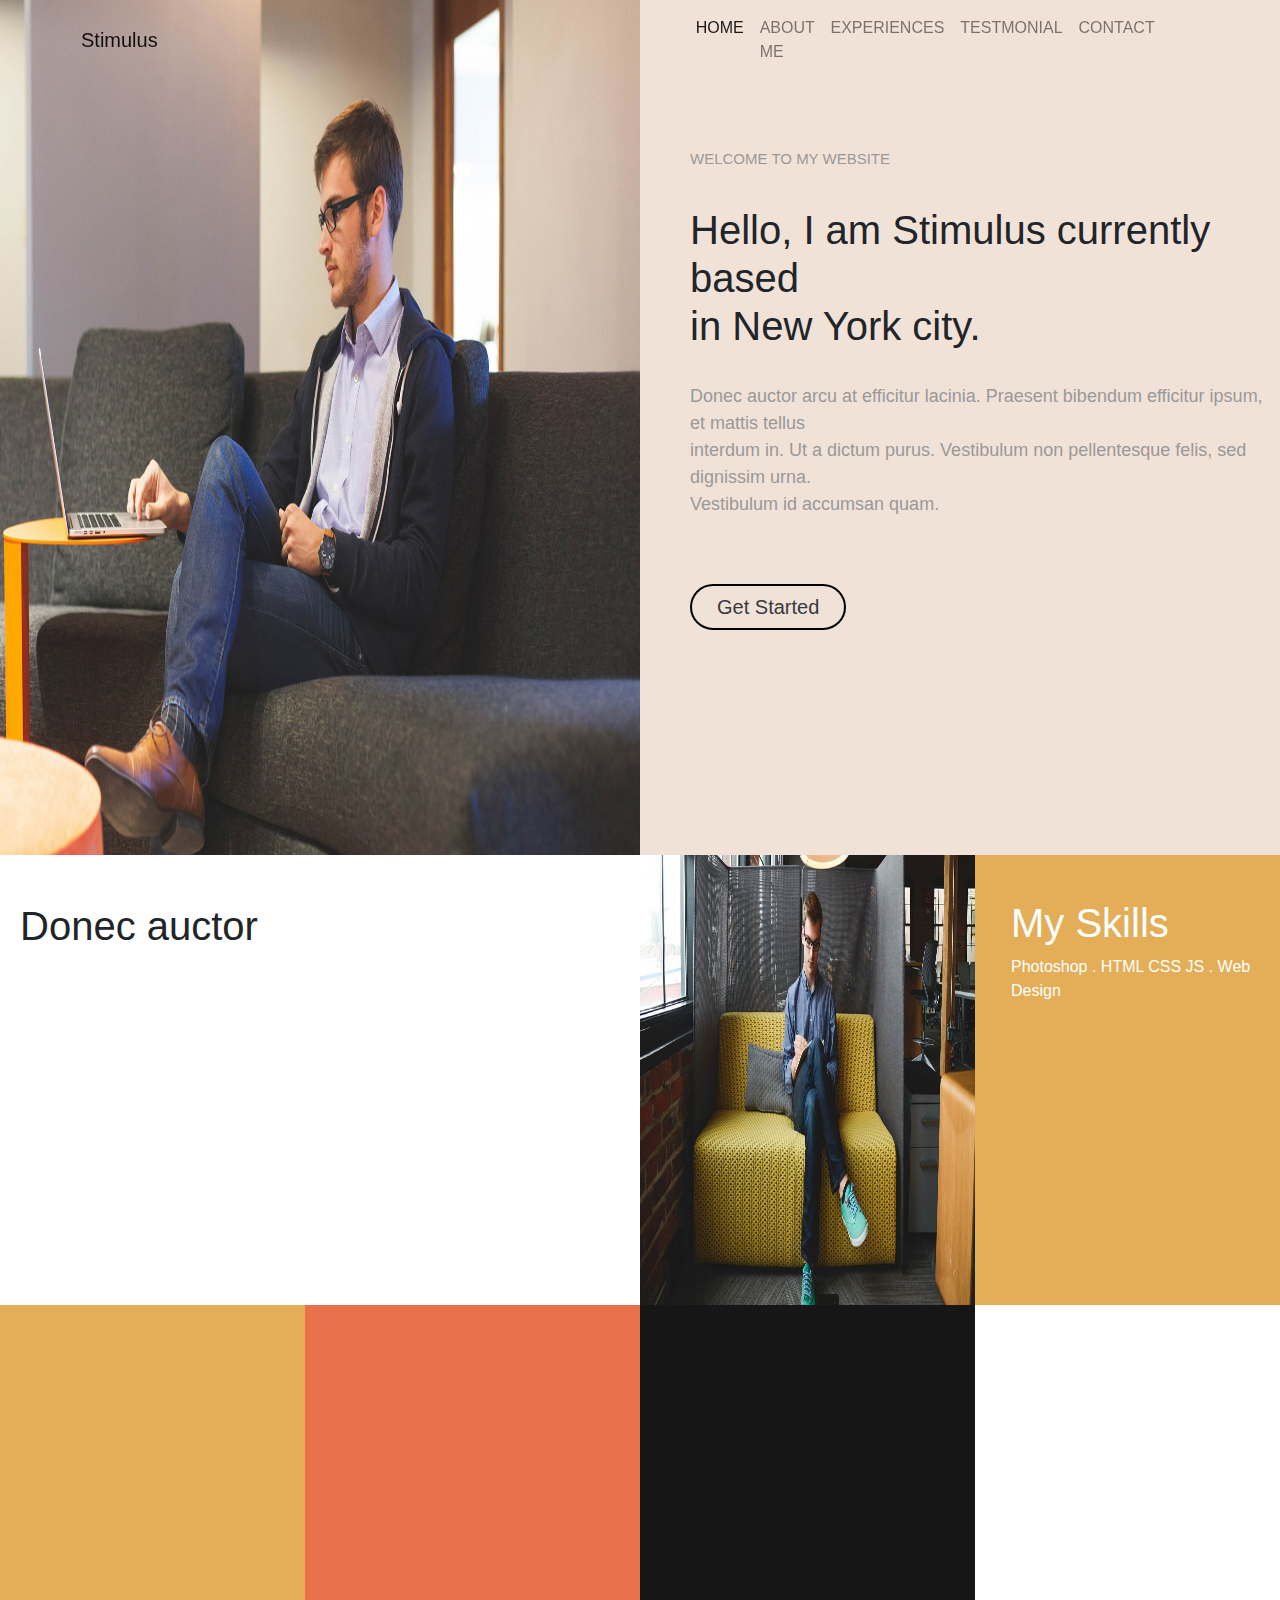
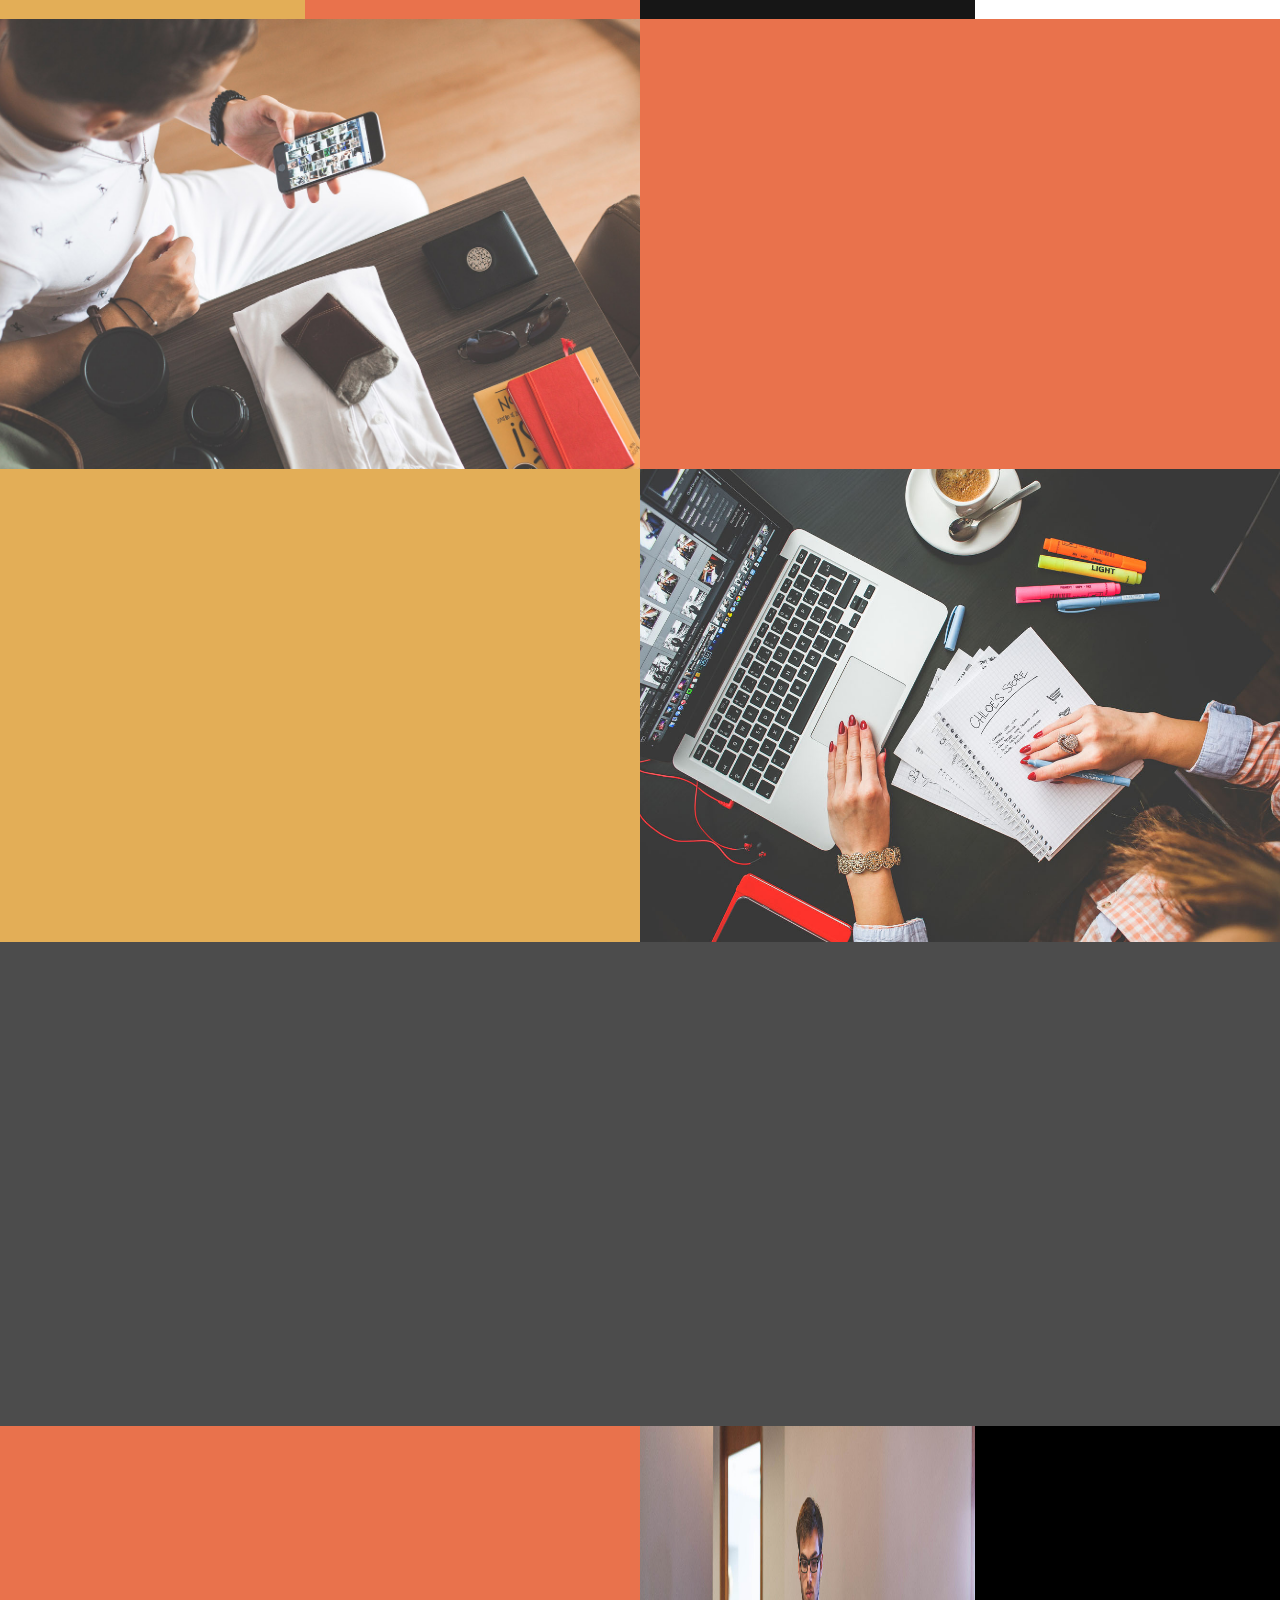
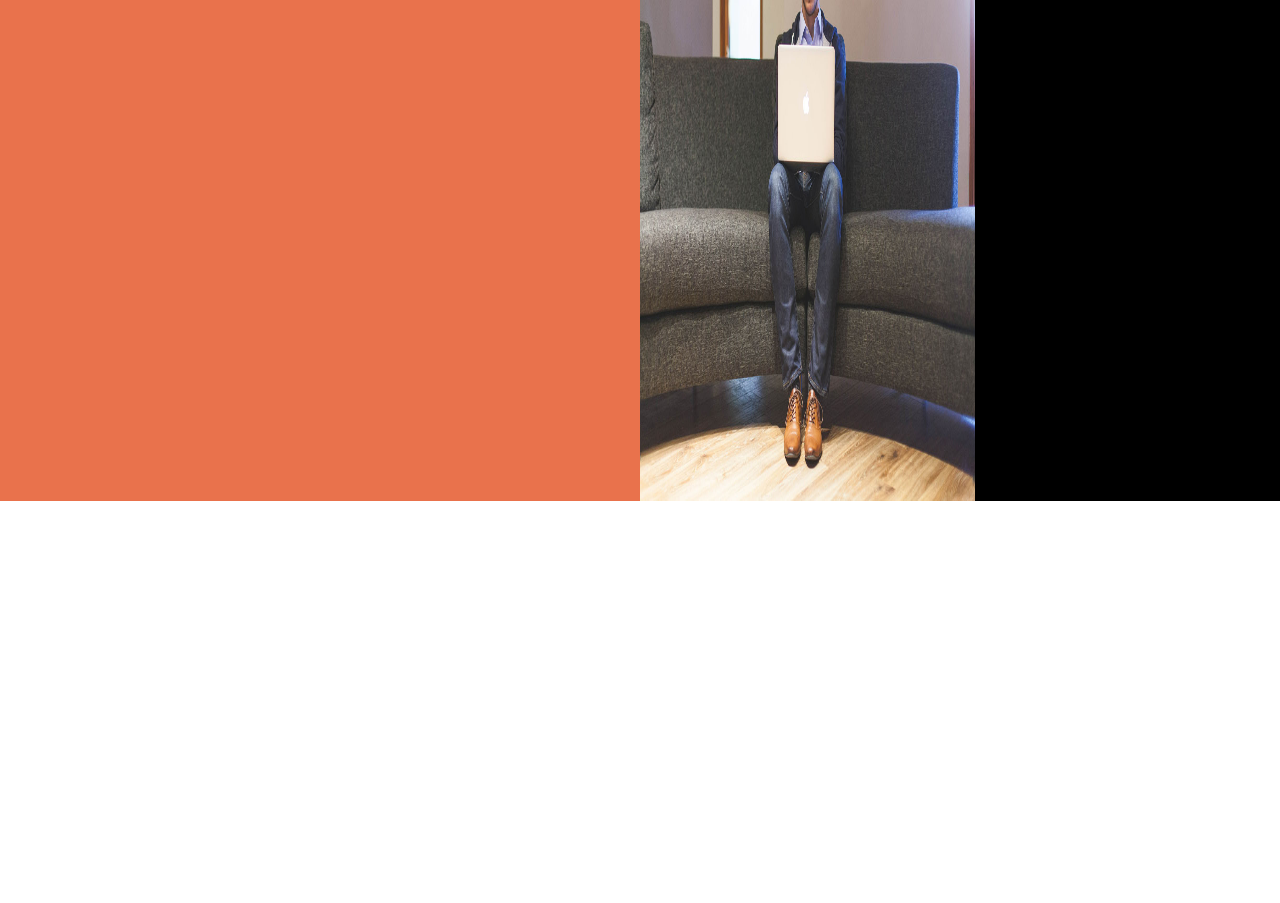
<file: Assignment-2/index.html>
<!DOCTYPE html>
<html lang="en">

<head>
     <title>Assignment-2</title>
     <meta charset="utf-8">
     <meta name="viewport" content="width=device-width, initial-scale=1">
     <link rel="stylesheet" href="https://maxcdn.bootstrapcdn.com/bootstrap/4.2.1/css/bootstrap.min.css">
     <link rel="stylesheet" href="https://cdnjs.cloudflare.com/ajax/libs/font-awesome/4.7.0/css/font-awesome.min.css">
     <link rel="stylesheet" href="https://cdnjs.cloudflare.com/ajax/libs/animate.css/3.7.0/animate.css">
     <link rel="stylesheet" href="style.css">

</head>

<body data-spy="scroll" data-target=".navbar-collapse" data-offset="50">
     
     <div class="main-wrap">
          <div class="row">

               <div class="Main-nav fixed-top" id="min">
                    <nav class="navbar navbar-expand-md navbar-light">
                         <div class="navWritting col-md-5">
                              <a class="navbar-brand" href="#">Stimulus</a>
                              <button class="navbar-toggler" type="button" data-toggle="collapse"
                                   data-target="#collapsibleNavbar" style="float:right">
                                   <span class="navbar-toggler-icon"></span>
                              </button>
                         </div>


                         <div class="collapse navbar-collapse justify-content-center" id="collapsibleNavbar">

                              <ul class="navbar-nav col-md-7">
                                   <li class="nav-item">
                                        <a class="nav-link" href="#home">HOME</a>
                                   </li>
                                   <li class="nav-item">
                                        <a class="nav-link" href="#about">ABOUT ME</a>
                                   </li>
                                   <li class="nav-item">
                                        <a class="nav-link" href="#service">EXPERIENCES</a>
                                   </li>
                                   <li class="nav-item">
                                        <a class="nav-link" href="#experience">TESTMONIAL</a>
                                   </li>
                                   <li class="nav-item">
                                        <a class="nav-link" href="#contact">CONTACT</a>
                                   </li>
                              </ul>
                         </div>
                    </nav>
               </div>

               <section id="home" class="Section1">

                    <div class="row">
                         <div class="contentImg1 col-xl-6 col-lg-6 col-md-6 col-sm-6 col-xs-12">
                              <img src="images/home-img.jpg" alt="ContentImage">
                         </div>

                         <div class="content1 col-xl-6 col-lg-6 col-md-6 col-sm-6 col-xs-12">
                              <div class="section-title">
                                   <h4 class="wow animated fadeInUp" data-wow-delay="0.3s">WELCOME TO MY WEBSITE</h4>
                                   <h1 class="wow animated fadeInUp" data-wow-delay="0.6s">Hello, I am
                                        <strong>Stimulus</strong> currently based<br> in New York city.</h1>
                                   <p class="wow animated fadeInUp" data-wow-delay="0.9s">Donec auctor arcu at efficitur
                                        lacinia. Praesent bibendum efficitur ipsum, et mattis tellus <br>interdum in. Ut
                                        a dictum purus. Vestibulum non pellentesque felis, sed dignissim urna.
                                        <br>Vestibulum id accumsan quam.</p>

                                   <button type="button" class="btn btn-lg btn-outline-dark wow animated fadeInUp"
                                        href="#" data-wow-delay="0.9s">Get Started</button>
                              </div>
                         </div>
                    </div>

               </section>

               <section id="about" class="Section2">
                    <div class="row">
                         <div class="content2 col-xl-6 col-lg-6 col-md-6 col-sm-12 col-xs-12">
                              <div class="about-thumb">
                                   <div>
                                        <h1 class="wow animated fadeInUp section-title" data-wow-delay="0.6s">Donec auctor</h1>
                                        <p class="color-yellow wow animated fadeInUp section-title" data-wow-delay="0.6s" style="color:#E3AE57">Sed vulputate vitae diam quis
                                             bibendum</p>
                                   </div>
                                   <div>
                                        <p class="wow animated fadeInUp" data-wow-delay="0.8s">Phasellus vulputate tellus nec tortor varius elementum. Curabitur at pulvinar
                                             ante. Duis dui <br>urna, faucibus eget felis eu, iaculis congue sem. Mauris
                                             convallis eros massa.</p>
                                        <p class="wow animated fadeInUp" data-wow-delay="0.8s">Quisque viverra iaculis aliquam. Etiam volutpat, justo non aliquam bibendum,
                                             sem nibh <br>mollis erat, quis porta odio odio at velit.</p>
                                   </div>
                              </div>
                         </div>

                         <div class="contentImg2 col-xl-3 col-lg-3 col-md-3 col-sm-6 col-xs-6">
                              <img src="images/about-img.jpg" alt="Content Inside Image">
                         </div>

                         <div class="content3 col-xl-3 col-lg-3 col-md-3 col-sm-6 col-xs-6">
                              <div class="skill-thumb">
                                   <div class="wow animated fadeInUp section-title color-white" data-wow-delay="1.2s">
                                        <h1 style="color:white;padding-top: 22px;">My Skills</h1>
                                        <p class="color-white" style="color:white">Photoshop . HTML CSS JS . Web Design
                                        </p>
                                   </div>

                                   <div class="wow animated fadeInUp skills-thumb" data-wow-delay="1.6s">
                                        <strong>Frontend Design</strong>
                                        <span class="color-white pull-right">90%</span>
                                        <div class="progress">
                                             <div class="progress-bar progress-bar-primary" role="progressbar"
                                                  aria-valuenow="90" aria-valuemin="0" aria-valuemax="100"
                                                  style="width: 90%;"></div>
                                        </div>

                                        <strong>Backend processing</strong>
                                        <span class="color-white pull-right">70%</span>
                                        <div class="progress">
                                             <div class="progress-bar progress-bar-primary" role="progressbar"
                                                  aria-valuenow="70" aria-valuemin="0" aria-valuemax="100"
                                                  style="width: 70%;"></div>
                                        </div>

                                        <strong>HTML5 & CSS3</strong>
                                        <span class="color-white pull-right">80%</span>
                                        <div class="progress">
                                             <div class="progress-bar progress-bar-primary" role="progressbar"
                                                  aria-valuenow="80" aria-valuemin="0" aria-valuemax="100"
                                                  style="width: 80%;"></div>
                                        </div>
                                   </div>
                              </div>
                         </div>
                    </div>
               </section>

               <section id="service" class="Section3">
                    <div class="row">

                         <div class="content4 col-xl-3 col-lg-3 col-md-3 col-sm-6 col-xs-6">
                              <div class="wow animated fadeInUp color-white service-thumb" data-wow-delay="0.8s">
                                   <center><i class="fa fa-desktop"></i></center>
                                   <h3>Interface Design</h3>
                                   <p class="color-white">Phasellus vulputate tellus nec tortor varius elementum.
                                        Curabitur at pulvinar ante.</p>
                              </div>
                         </div>

                         <div class="content5 col-xl-3 col-lg-3 col-md-3 col-sm-6 col-xs-6">
                              <div class="wow animated fadeInUp color-white service-thumb" data-wow-delay="1.2s">
                                   <center><i class="fa fa-paper-plane"></i></center>
                                   <h3>Media Strategy</h3>
                                   <p class="color-white">Curabitur at pulvinar ante. Duis dui urna, faucibus eget felis
                                        eu, iaculis congue sem.</p>
                              </div>
                         </div>

                         <div class="content6 col-xl-3 col-lg-3 col-md-3 col-sm-6 col-xs-6">
                              <div class="wow animated fadeInUp color-white service-thumb" data-wow-delay="1.6s">
                                   <center><i class="fa fa-table"></i></center>
                                   <h3>Mobile App</h3>
                                   <p class="color-white">Mauris convallis eros massa, vitae euismod arcu tempus ut.
                                        Quisque viverra iaculis.</p>
                              </div>
                         </div>


                         <div class="content7 col-xl-3 col-lg-3 col-md-3 col-sm-6 col-xs-6">
                              <div class="wow animated fadeInUp service-thumb" data-wow-delay="1.8s">
                                   <center><i class="fa fa-html5"></i></center>
                                   <h3>Coding</h3>
                                   <p>Mauris convallis eros massa, vitae euismod arcu tempus ut. Quisque viverra
                                        iaculis.</p>
                              </div>
                         </div>
                    </div>
               </section>

               <section id="experience" class="Section4">
                    <div class="row">

                         <div class="contentImg2 col-xl-6 col-lg-6 col-md-6 col-sm-12 col-xs-12">
                              <img src="images/experience-img.jpg">
                         </div>

                         <div class="content8 col-xl-6 col-lg-6 col-md-6 col-sm-12 col-xs-12">
                              <div class="color-white experience-thumb">
                                   <div class="wow animated fadeInUp section-title" data-wow-delay="0.8s">
                                        <h1>My Experiences</h1>
                                        <p class="color-white">Previous companies and my tasks</p>
                                   </div>

                                   <div class="wow animated fadeInUp color-white media" data-wow-delay="1.2s">
                                        <div class="media-object media-left">
                                             <i class="fa fa-laptop"></i>
                                        </div>
                                        <div class="media-body">
                                             <h3 class="media-heading">Graphic Designer <small>2014 Jul - 2015
                                                       Sep</small></h3>
                                             <p class="color-white">Lorem ipsum dolor sit amet, consectetur adipisicing
                                                  elit.</p>
                                        </div>
                                   </div>

                                   <div class="wow animated fadeInUp color-white media" data-wow-delay="1.6s">
                                        <div class="media-object media-left">
                                             <i class="fa fa-laptop"></i>
                                        </div>
                                        <div class="media-body">
                                             <h3 class="media-heading">Web Designer <small>2015 Oct - 2017 Jan</small>
                                             </h3>
                                             <p class="color-white">Lorem ipsum dolor sit amet, consectetur adipisicing
                                                  elit.</p>
                                        </div>
                                   </div>
                              </div>

                         </div>

                    </div>
               </section>

               <section id="education" class="Section5">
                    <div class="row">

                         <div class="content9 col-xl-6 col-lg-6 col-md-6 col-sm-12 col-xs-12">
                              <div class="color-white education-thumb">
                                   <div class="wow animated fadeInUp section-title" data-wow-delay="0.8s">
                                        <h1>My Education</h1>
                                        <p class="color-white">In cursus orci non ipsum gravida dignissim</p>
                                   </div>

                                   <div class="wow animated fadeInUp color-white media" data-wow-delay="1.2s">
                                        <div class="media-object media-left">
                                             <i class="fa fa-laptop"></i>
                                        </div>
                                        <div class="media-body">
                                             <h3 class="media-heading">Master in Design <small>2012 Jan - 2014
                                                       May</small></h3>
                                             <p class="color-white">Etiam iaculis elit in mauris ullamcorper auctor.
                                                  Proin a sapien id orci <br>ullamcorper dignissim eu in neque. </p>
                                        </div>
                                   </div>

                                   <div class="wow animated fadeInUp color-white media" data-wow-delay="1.6s">
                                        <div class="media-object media-left">
                                             <i class="fa fa-laptop"></i>
                                        </div>
                                        <div class="media-body">
                                             <h3 class="media-heading">Bachelor of Arts <small>2008 May - 2011
                                                       Dec</small></h3>
                                             <p class="color-white">Orci varius natoque penatibus et magnis dis
                                                  parturient montes, nascetur <br>ridiculus mus.</p>
                                        </div>
                                   </div>

                              </div>

                         </div>

                         <div class="contentImg3 col-xl-6 col-lg-6 col-md-6 col-sm-12 col-xs-12">
                              <img src="images/education-img.jpg">
                         </div>
                    </div>

               </section>

               <section id="quotes" class="Section6">
                    <div class="overlay"></div>
                    <div class="row">
                         <div class="col-xl-12 col-lg-12 col-md-12 col-sm-12 col-xs-12">
                              <center><i class="wow animated fadeInUp fa fa-star" data-wow-delay="0.6s"></i></center>
                              <h2 class="wow animated fadeInUp" data-wow-delay="0.8s">Proin lobortis eu diam et
                                   facilisis. Fusce nisi nibh, <br>molestie in vestibulum quis, auctor et orci.</h2>
                              <p class="wow animated fadeInUp" data-wow-delay="1s">Curabitur at pulvinar ante. Duis dui
                                   urna, faucibus eget felis eu, iaculis congue sem.</p>
                         </div>
                    </div>

               </section>

               <section id="contact" class="Section7">
                    <div class="row">
                         <div class="content10 col-xl-6 col-lg-6 col-md-6 col-sm-12 col-xs-12">
                              <div class="contact-form">
                                   <div class="wow animated fadeInUp section-title" data-wow-delay="0.2s">
                                        <h1 class="color-white">Say hello..</h1>
                                        <p class="color-white">Integer ut consectetur est. In cursus orci non ipsum
                                             gravida dignissim.</p>
                                   </div>

                                   <div id="contact-form">
                                        <form action="#template-mo" method="post">
                                             <div class="wow animated fadeInUp" data-wow-delay="1s">
                                                  <input name="fullname" type="text" class="form-control" id="fullname"
                                                       placeholder="Your Name">
                                             </div>
                                             <div class="wow animated fadeInUp" data-wow-delay="1.2s">
                                                  <input name="email" type="email" class="form-control" id="email"
                                                       placeholder="Your Email">
                                             </div>
                                             <div class="wow animated fadeInUp" data-wow-delay="1.4s">
                                                  <textarea name="message" rows="5" class="form-control" id="message"
                                                       placeholder="Write your message..."></textarea>
                                             </div>
                                             <div class="wow animated fadeInUp col-md-6 col-sm-8" data-wow-delay="1.6s">
                                                  <input name="submit" type="submit" class="form-control " id="submit"
                                                       value="Send">
                                             </div>
                                        </form>
                                   </div>
                              </div>
                         </div>

                         <div class="contentImg4 col-xl-3 col-lg-3 col-md-3 col-sm-6 col-xs-6">
                              <img src="images/contact-img.jpg" alt="Content Inside Image">
                         </div>

                         <div class="content11 col-xl-3 col-lg-3 col-md-3 col-sm-6 col-xs-6">
                              <div class="contact-thumb">
                                   <div class="wow animated fadeInUp contact-info1" data-wow-delay="0.6s">
                                        <h3 class="color-white">Visit my office</h3>
                                        <p>456 New Street 22000, New York City, USA</p>
                                   </div>

                                   <div class="wow animated fadeInUp contact-info2" data-wow-delay="0.8s">
                                        <h3 class="color-white">Contact.</h3>
                                        <p><i class="fa fa-phone"></i> 01-0110-0220</p>
                                        <p><i class="fa fa-envelope-o"></i> <a
                                                  href="mailto:hello@company.co">hello@company.co</a></p>
                                        <p><i class="fa fa-globe"></i> <a href="#">company.co</a></p>
                                   </div>

                              </div>
                         </div>
                    </div>
               </section>

               <footer>
                    <div class="container">
                         <div class="row">

                              <div
                                   class="footerInside wow animated fadeInUp col-xl-12 col-xs-12 col-md-12 col-sm-12 col-xs-12">
                                   <div class="wow fadeInUp footer-copyright" data-wow-delay="1.8s">
                                        <p>Copyright &copy; 2016 Your Company

                                             | Design: <a href="http://www.google.com/+templatemo"
                                                  target="_parent">templatemo</a></p>
                                   </div>
                                   <ul class="wow fadeInUp social-icon" data-wow-delay="2s">
                                        <li><a href="#" class="fa fa-facebook"></a></li>
                                        <li><a href="#" class="fa fa-twitter"></a></li>
                                        <li><a href="#" class="fa fa-google-plus"></a></li>
                                        <li><a href="#" class="fa fa-dribbble"></a></li>
                                        <li><a href="#" class="fa fa-linkedin"></a></li>
                                   </ul>
                              </div>

                         </div>
                    </div>
               </footer>

          </div>
     </div>

     <script src="https://ajax.googleapis.com/ajax/libs/jquery/3.3.1/jquery.min.js"></script>
     <script src="https://cdnjs.cloudflare.com/ajax/libs/popper.js/1.14.6/umd/popper.min.js"></script>
     <script src="https://maxcdn.bootstrapcdn.com/bootstrap/4.2.1/js/bootstrap.min.js"></script>
     <script src="wow.js"></script>

     <script>
          new WOW().init();
      </script>

     <script>
          $(document).ready(function () {
               $(window).scroll(function () {
                    var scroll = $(window).scrollTop();
                    if (scroll > 250) {
                         $("#min").css("background", "orange");
                    }

                    else {
                         $("#min").css("background", "transparent");
                    }
               });
          });



     </script>

</body>
</html>
</file>
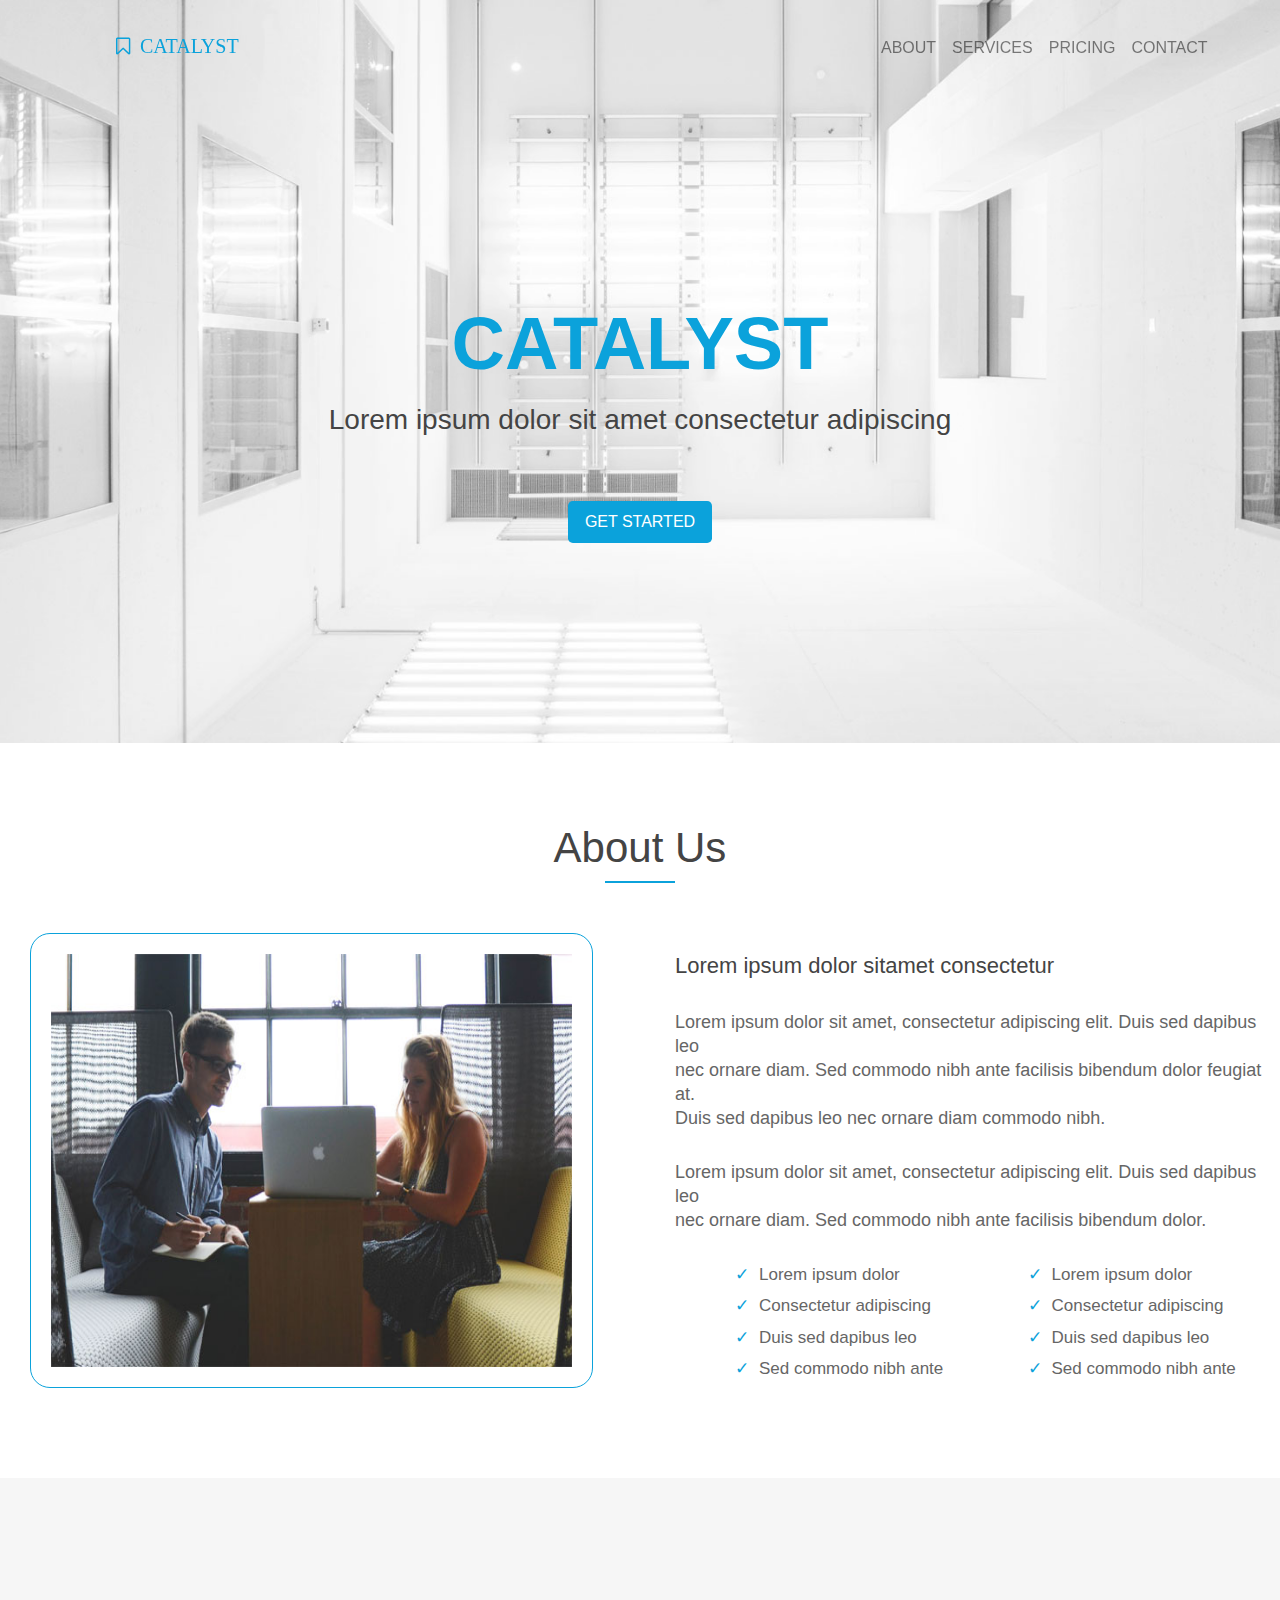
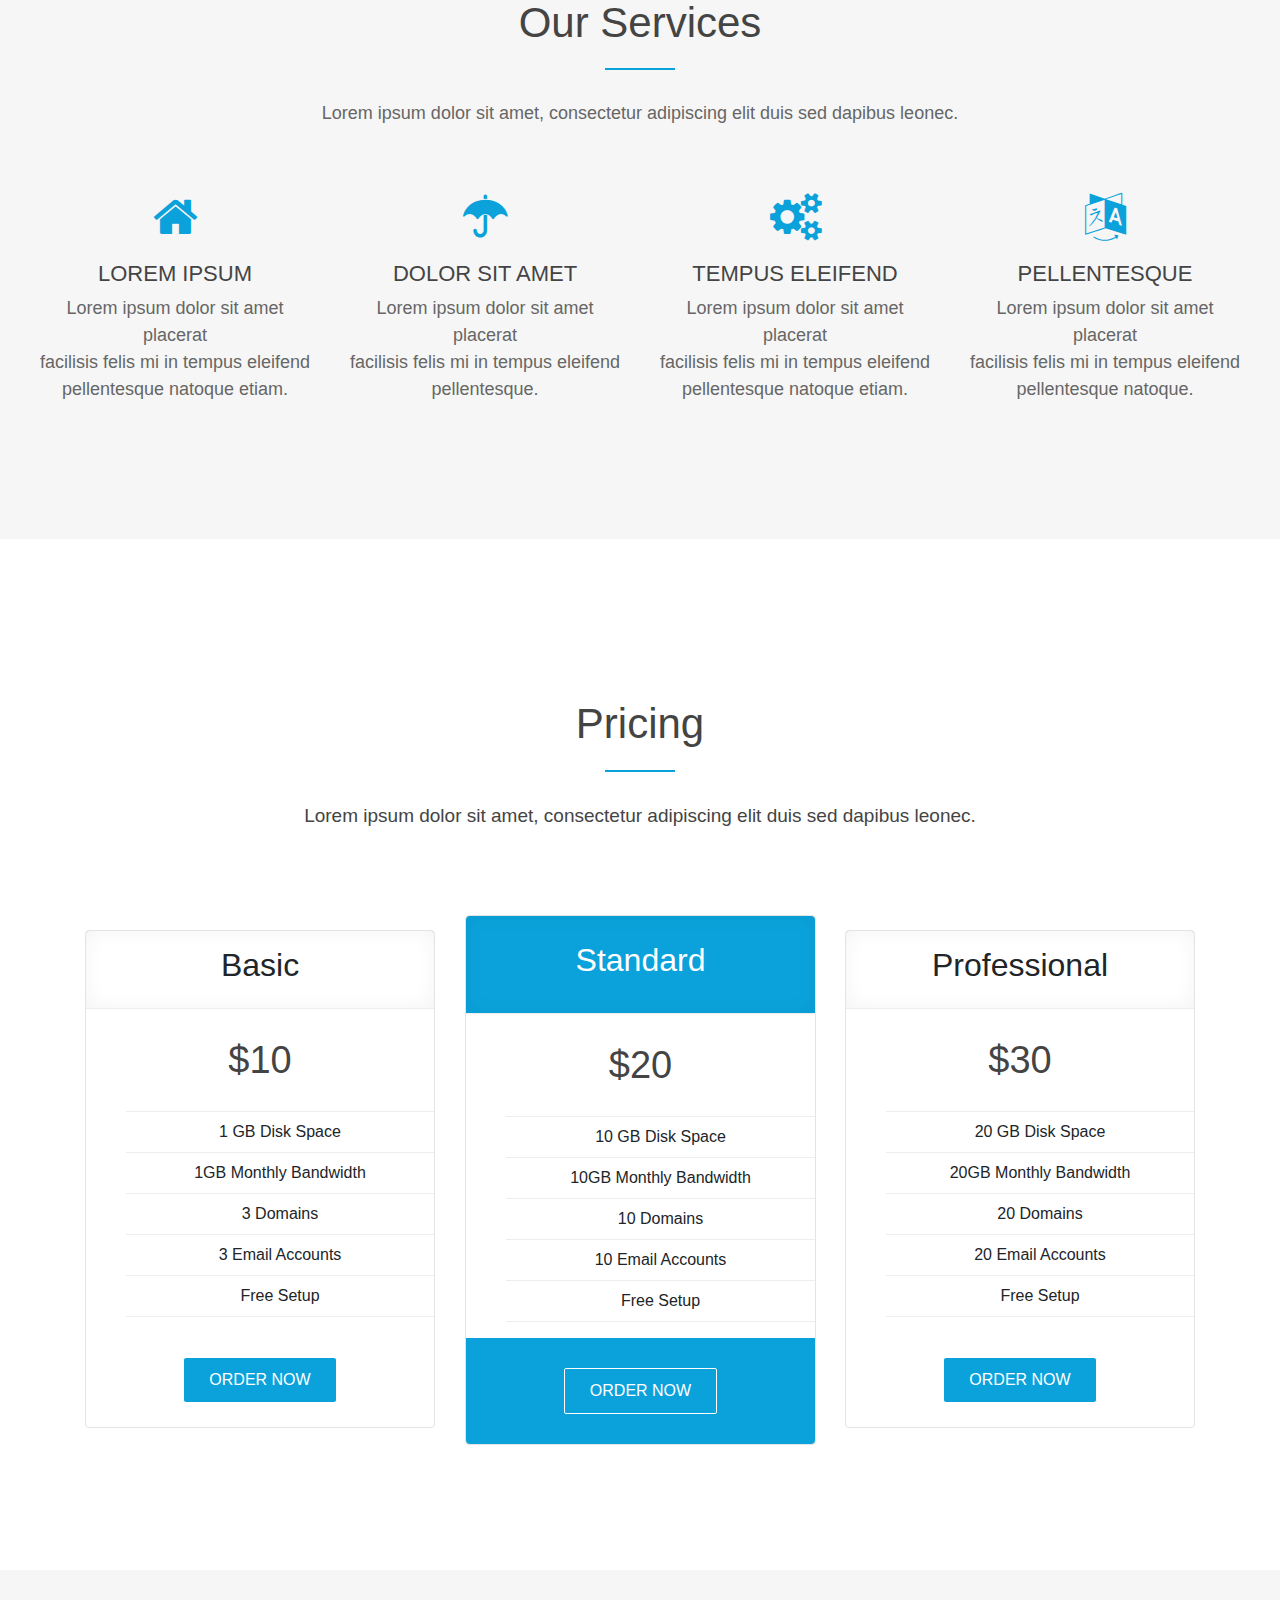
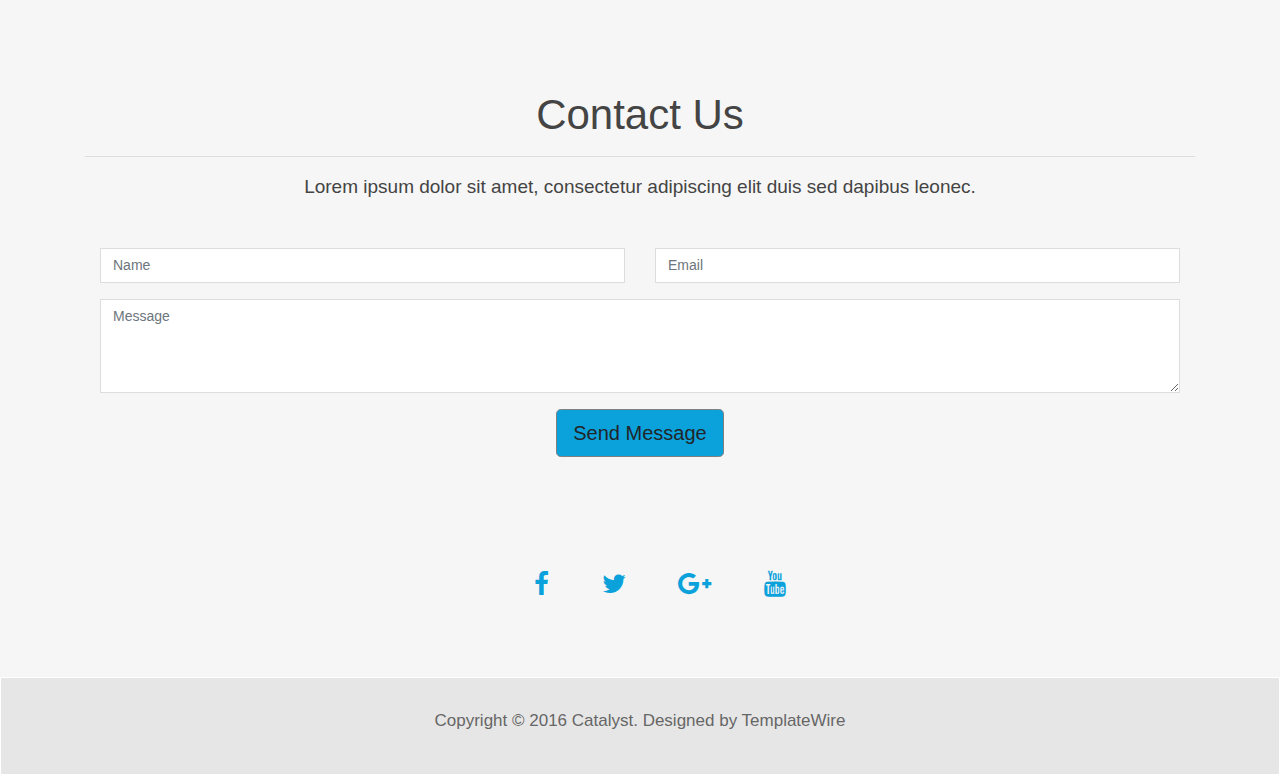
<file: Assignment-3/index.html>
<!DOCTYPE html>
<html lang="en">
<head>
<title>Assignment-3</title>
<meta charset="utf-8">
<meta name="viewport" content="width=device-width, initial-scale=1">
<link rel="stylesheet" href="style.css">
<link rel="stylesheet" href="https://cdnjs.cloudflare.com/ajax/libs/font-awesome/4.7.0/css/font-awesome.min.css">
<link rel="stylesheet" href="https://maxcdn.bootstrapcdn.com/bootstrap/4.3.1/css/bootstrap.min.css">


</head>
<body data-spy="scroll" data-target=".navbar-collapse" data-offset="50">
     
    <div class="Main-nav fixed-top" id="min">
        <div class="container">
        <nav class="navbar navbar-expand-md navbar-light">
             <div class="navWritting col-md-7">
                <i class="fa fa-bookmark-o"><span class="navInside">CATALYST</span></i>
                  <button class="navbar-toggler" type="button" data-toggle="collapse"
                       data-target="#collapsibleNavbar" style="float:right">
                       <span class="navbar-toggler-icon"></span>
                  </button>
             </div>


             <div class="collapse navbar-collapse justify-content-center col-md-7" id="collapsibleNavbar">

                  <ul class="navbar-nav">
                       <li class="nav-item">
                            <a class="nav-link" href="#about">ABOUT</a>
                       </li>
                       <li class="nav-item">
                            <a class="nav-link" href="#services">SERVICES</a>
                       </li>
                       <li class="nav-item">
                            <a class="nav-link" href="#pricing">PRICING</a>
                       </li>
                       <li class="nav-item">
                            <a class="nav-link" href="#contact">CONTACT</a>
                       </li>
                  </ul>
             </div>
        </nav>
    </div>
   </div>

   <header id="header">
        <div class="intro">
          <div class="overlay">
            <div class="container">
              <div class="row">
                <div class="intro-text col-md-12">
                  <h1>Catalyst</h1>
                  <p>Lorem ipsum dolor sit amet consectetur adipiscing</p>
                  <a href="#about" class="btn btn-custom btn-lg page-scroll">GET STARTED</a> </div>
              </div>
            </div>
          </div>
        </div>
   </header>
    
   <section class="section1"  id="about">

    <div class="row">
        <div class="container">
            <h2>About Us</h2>
            <hr>
        </div>     
    </div>
    <div class="row">
            <div class="contentImg1 col-xs-12 col-md-6"> 
              
                <img src="img/about.jpg" alt="" class="image-fluid">
        
            </div>
            <div class="content1 col-xs-12 col-md-6">
              <div class="about-text">
                <h3 style="padding-left:10px;">Lorem ipsum dolor sitamet consectetur</h3>
                <p style="padding-left:10px;">Lorem ipsum dolor sit amet, consectetur adipiscing elit. Duis sed dapibus leo <br>nec ornare diam. Sed commodo nibh ante facilisis bibendum dolor feugiat at. <br>Duis sed dapibus leo nec ornare diam commodo nibh.</p>
                <p style="padding-left:10px;">Lorem ipsum dolor sit amet, consectetur adipiscing elit. Duis sed dapibus leo <br>nec ornare diam. Sed commodo nibh ante facilisis bibendum dolor.</p>
                <div class="list-style">
                   <div class="container">
                  <div class="col-lg-6 col-sm-6 col-xs-12" style="float:left;">
                    <ul>
                      <li>Lorem ipsum dolor</li>
                      <li>Consectetur adipiscing</li>
                      <li>Duis sed dapibus leo</li>
                      <li>Sed commodo nibh ante</li>
                    </ul>
                  </div>
                  <div class="col-lg-6 col-sm-6 col-xs-12" style="float: right;">
                    <ul>
                      <li>Lorem ipsum dolor</li>
                      <li>Consectetur adipiscing</li>
                      <li>Duis sed dapibus leo</li>
                      <li>Sed commodo nibh ante</li>
                    </ul>
                  </div>
                </div>
                </div>
              </div>
            </div>
    </div>


   </section>

   <section class="section2" id="services">
        <div class="row">
                <div class="content2 col-md-12">
                  <h2 style="text-align: center;">Our Services</h2>
                  <hr>
                  <p>Lorem ipsum dolor sit amet, consectetur adipiscing elit duis sed dapibus leonec.</p>
                </div>

                <div class="container-fluid">
                <div class="content3 text-center">
                  <div class="content3Inside col-xl-3 col-lg-3 col-md-3 col-sm-6 col-xs-6"> <i class="fa fa-home"></i>
                    <h4>Lorem ipsum</h4>
                    <p>Lorem ipsum dolor sit amet placerat <br>facilisis felis mi in tempus eleifend <br>pellentesque natoque etiam.</p>
                  </div>
                  <div class="content3Inside col-xl-3 col-lg-3 col-md-3 col-sm-6 col-xs-6"> <i class="fa fa-umbrella"></i>
                    <h4>Dolor sit amet</h4>
                    <p>Lorem ipsum dolor sit amet placerat <br>facilisis felis mi in tempus eleifend <br>pellentesque.</p>
                  </div>
                  <div class="content3Inside col-xl-3 col-lg-3 col-md-3 col-sm-6 col-xs-6"> <i class="fa fa-gears"></i>
                    <h4>Tempus eleifend</h4>
                    <p>Lorem ipsum dolor sit amet placerat <br>facilisis felis mi in tempus eleifend <br>pellentesque natoque etiam.</p>
                  </div>
                  <div class="content3Inside col-xl-3 col-lg-3 col-md-3 col-sm-6 col-xs-6"> <i class="fa fa-language"></i>
                    <h4>Pellentesque</h4>
                    <p>Lorem ipsum dolor sit amet placerat <br>facilisis felis mi in tempus eleifend <br>pellentesque natoque.</p>
                  </div>
                </div>
              </div>
             </div>
            
              

   </section>

   <section class="section3" id="pricing">
     <div class="row">
        <div class="container">
            <div class="section-title text-center">
                <h2>Pricing</h2>
                <hr>
                <p>Lorem ipsum dolor sit amet, consectetur adipiscing elit duis sed dapibus leonec.</p>
              </div>
              <div class="row">
                <div class="col-md-4 col-sm-4">
                  <div class="pricing-table">
                    <div class="plan-name">
                      <h3>Basic</h3>
                    </div>
                    <div class="plan-price">
                      <div class="price-value">$10</div>
                    </div>
                    <div class="plan-list">
                      <ul>
                        <li><strong>1 GB</strong> Disk Space</li>
                        <li><strong>1GB</strong> Monthly Bandwidth</li>
                        <li><strong>3</strong> Domains</li>
                        <li><strong>3</strong> Email Accounts</li>
                        <li><strong>Free</strong> Setup</li>
                      </ul>
                    </div>
                    <div class="plan-signup"> <a href="#" class="btn-system">Order Now</a> </div>
                  </div>
                </div>
                <div class="col-md-4 col-sm-4">
                  <div class="pricing-table highlight-plan">
                    <div class="plan-name">
                      <h3>Standard</h3>
                    </div>
                    <div class="plan-price">
                      <div class="price-value">$20</div>
                    </div>
                    <div class="plan-list">
                      <ul>
                        <li><strong>10 GB</strong> Disk Space</li>
                        <li><strong>10GB</strong> Monthly Bandwidth</li>
                        <li><strong>10</strong> Domains</li>
                        <li><strong>10</strong> Email Accounts</li>
                        <li><strong>Free</strong> Setup</li>
                      </ul>
                    </div>
                    <div class="plan-signup"> <a href="#" class="btn-system border-btn">Order Now</a> </div>
                  </div>
                </div>
                <div class="col-md-4 col-sm-4">
                  <div class="pricing-table">
                    <div class="plan-name">
                      <h3>Professional</h3>
                    </div>
                    <div class="plan-price">
                      <div class="price-value">$30</div>
                    </div>
                    <div class="plan-list">
                      <ul>
                        <li><strong>20 GB</strong> Disk Space</li>
                        <li><strong>20GB</strong> Monthly Bandwidth</li>
                        <li><strong>20</strong> Domains</li>
                        <li><strong>20</strong> Email Accounts</li>
                        <li><strong>Free</strong> Setup</li>
                      </ul>
                    </div>
                    <div class="plan-signup"> <a href="#" class="btn-system">Order Now</a> </div>
                  </div>
                </div>
              </div>
            </div>


     </div>
   </section>

   <section class="section4" id="contact">

        <div class="container">
            <div class="section-title text-center">
              <h2>Contact Us</h2>
              <hr>
              <p>Lorem ipsum dolor sit amet, consectetur adipiscing elit duis sed dapibus leonec.</p>
            </div>
            <div class="col-md-12 text-center">
              <form name="sentMessage" id="contactForm" novalidate>
                <div class="row">
                  <div class="col-md-6">
                    <div class="form-group">
                      <input type="text" id="name" class="form-control" placeholder="Name" required="required">
                      <p class="help-block text-danger"></p>
                    </div>
                  </div>
                  <div class="col-md-6">
                    <div class="form-group">
                      <input type="email" id="email" class="form-control" placeholder="Email" required="required">
                      <p class="help-block text-danger"></p>
                    </div>
                  </div>
                </div>
                <div class="form-group">
                  <textarea name="message" id="message" class="form-control" rows="4" placeholder="Message" required></textarea>
                  <p class="help-block text-danger"></p>
                </div>
                <div id="success"></div>
                <button type="submit" class="btn btn-custom btn-lg">Send Message</button>
              </form>
              <div class="social">
                <ul>
                  <li><a href="#"><i class="fa fa-facebook"></i></a></li>
                  <li><a href="#"><i class="fa fa-twitter"></i></a></li>
                  <li><a href="#"><i class="fa fa-google-plus"></i></a></li>
                  <li><a href="#"><i class="fa fa-youtube"></i></a></li>
                </ul>
              </div>
            </div>
          </div>
   </section>

   <footer class="">
      <div class="container text-center">
          <div class="fnav">
            <p>Copyright &copy; 2016 Catalyst. Designed by <a href="http://www.templatewire.com" rel="nofollow">TemplateWire</a></p>
          </div>
        </div>
   </footer> 

   <script>
      $(document).ready(function () {
           $(window).scroll(function () {
                var scroll = $(window).scrollTop();
                if (scroll > 250) {
                     $("#min").css("background", "lightgray");
                }

                else {
                     $("#min").css("background", "transparent");
                }
           });
      });



   </script>
   <script src="https://ajax.googleapis.com/ajax/libs/jquery/3.3.1/jquery.min.js"></script>
   <script src="https://cdnjs.cloudflare.com/ajax/libs/popper.js/1.14.7/umd/popper.min.js"></script>
   <script src="https://maxcdn.bootstrapcdn.com/bootstrap/4.3.1/js/bootstrap.min.js"></script>
   


</body>  
</html>
</file>
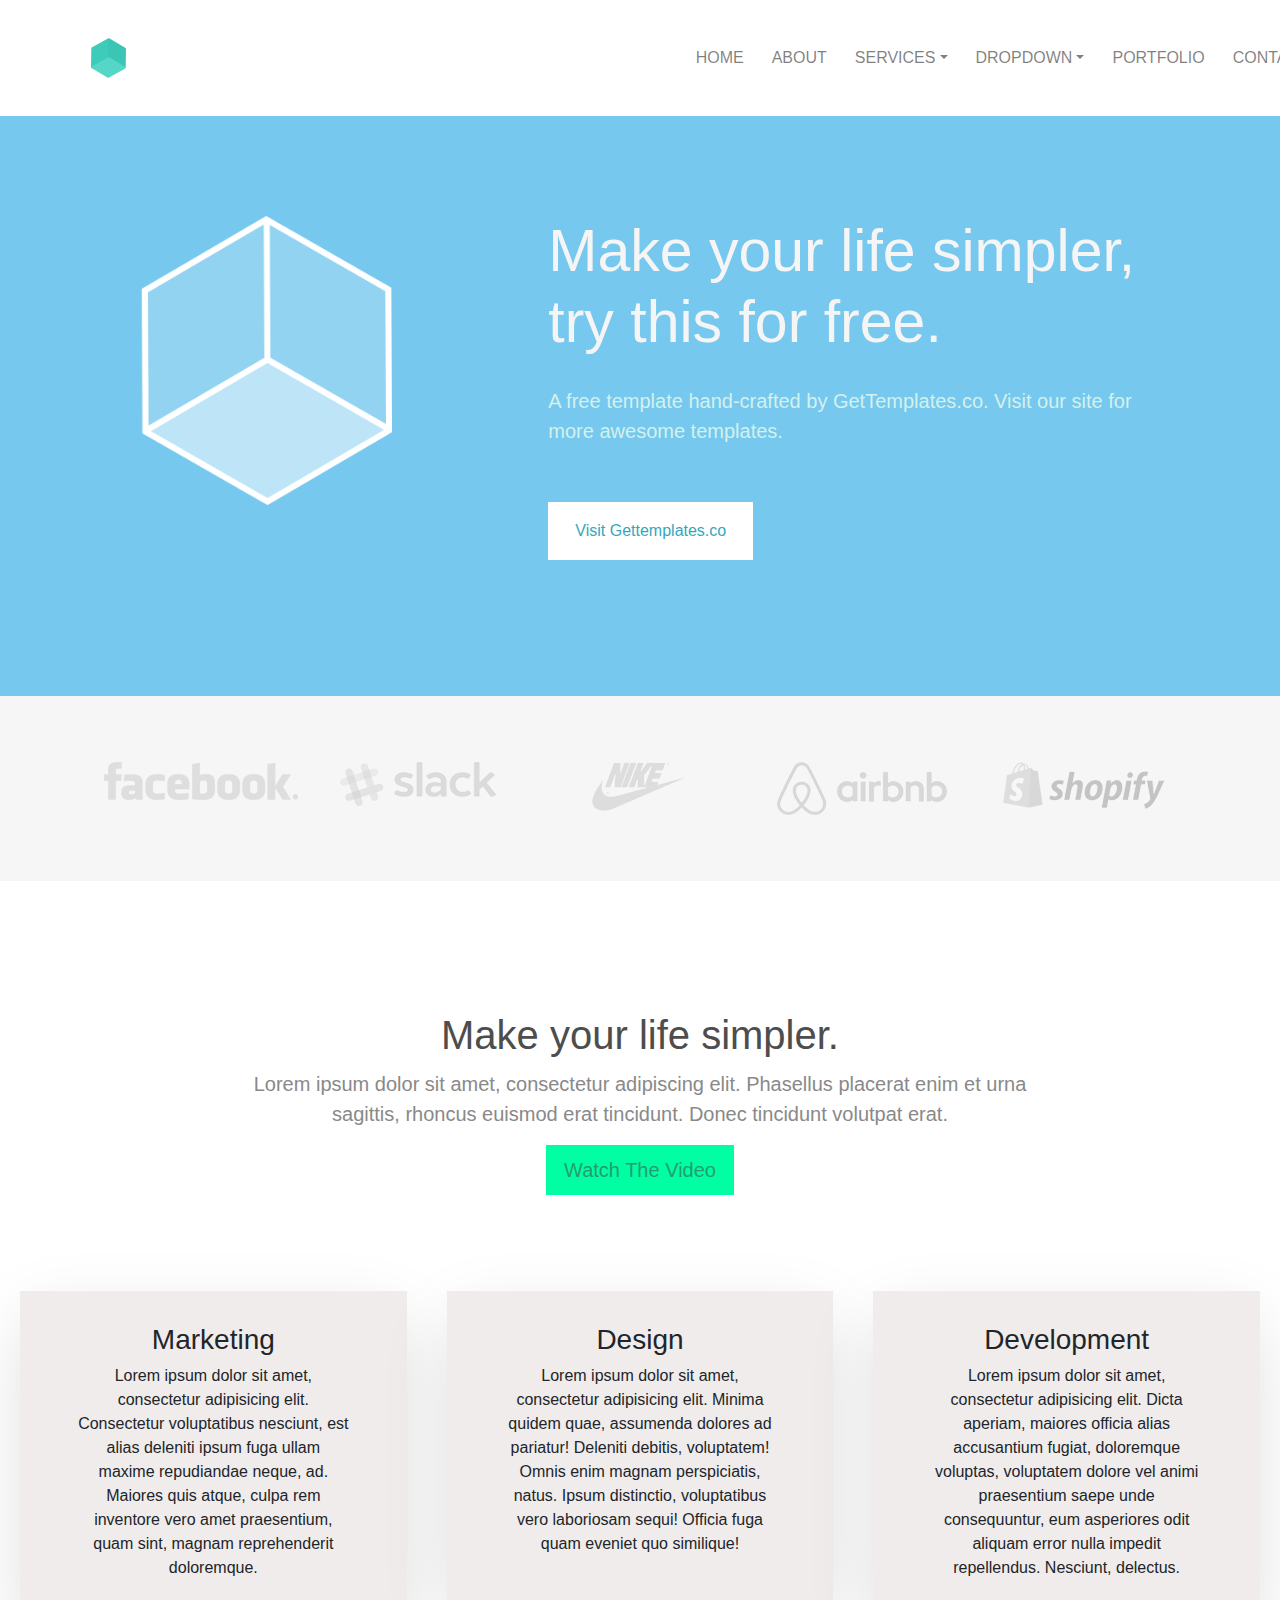
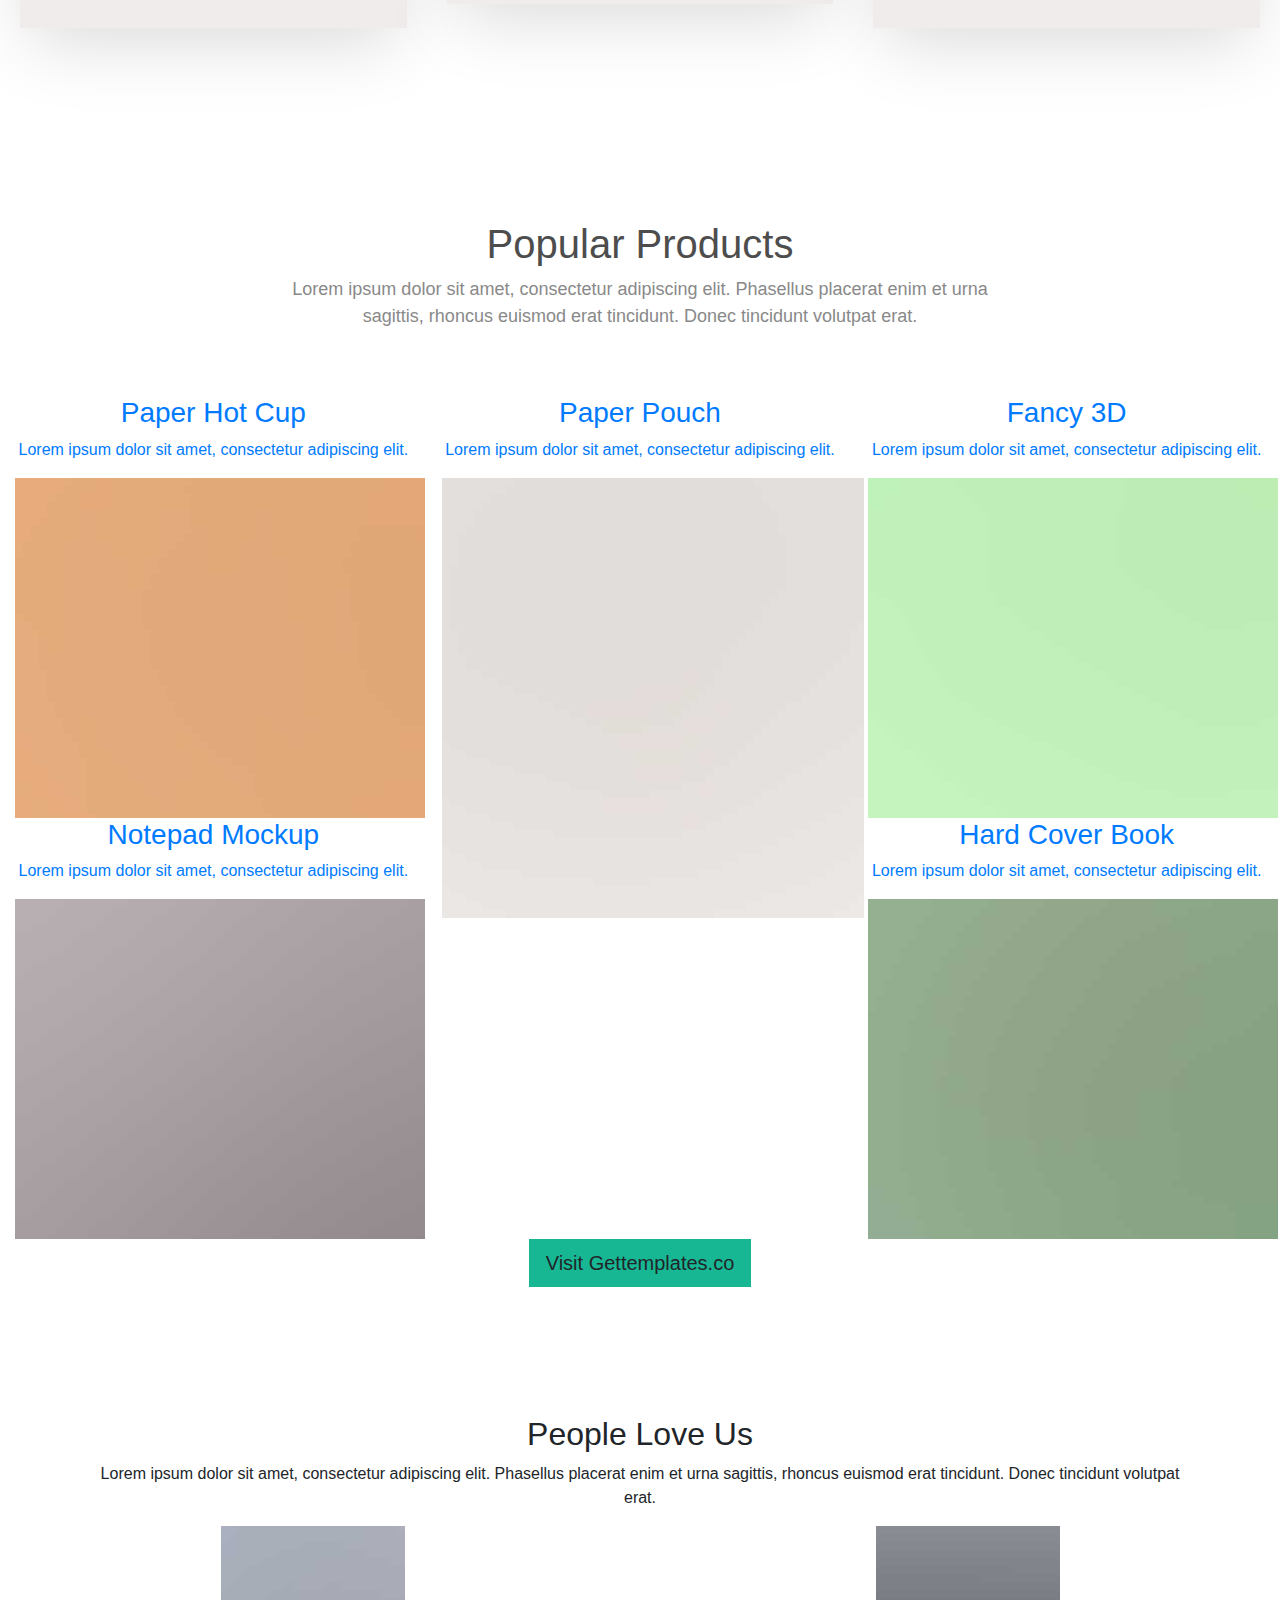
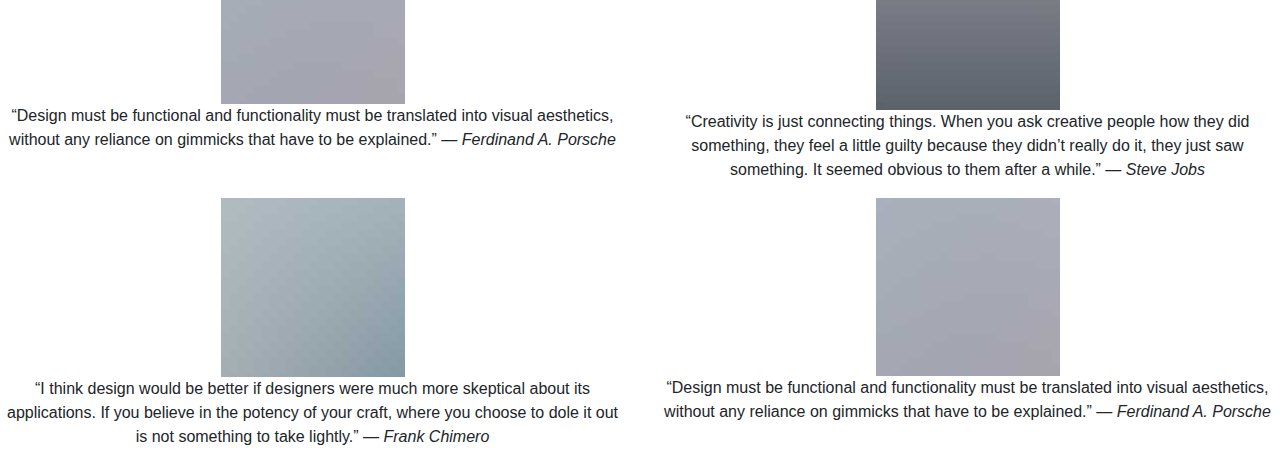
<file: Assignment-4/index.html>
<!DOCTYPE html>
<html lang="en">
<head>
<title>Assignment-3</title>
<meta charset="utf-8">
<meta name="viewport" content="width=device-width, initial-scale=1">
<link rel="stylesheet" href="style.css">
<link rel="stylesheet" href="https://cdnjs.cloudflare.com/ajax/libs/font-awesome/4.7.0/css/font-awesome.min.css">
<link rel="stylesheet" href="https://maxcdn.bootstrapcdn.com/bootstrap/4.3.1/css/bootstrap.min.css">
<link rel="stylesheet" href="../Assignment-4/fonts/themify-icons/themify.svg">
<script src="https://ajax.googleapis.com/ajax/libs/jquery/3.3.1/jquery.min.js"></script>
<script src="https://cdnjs.cloudflare.com/ajax/libs/popper.js/1.14.7/umd/popper.min.js"></script>
<script src="https://maxcdn.bootstrapcdn.com/bootstrap/4.3.1/js/bootstrap.min.js"></script>
</head>
<body>
  <div class="Main-nav" id="min">
    <nav class="navbar navbar-expand-md navbar-light">
         <div class="navWritting col-md-5">
              <img src="images/logo.png"  alt="Brand Logo">
              <button class="navbar-toggler" type="button" data-toggle="collapse"
                   data-target="#collapsibleNavbar" style="float:right">
                   <span class="navbar-toggler-icon"></span>
              </button>
         </div>


         <div class="collapse navbar-collapse justify-content-center" id="collapsibleNavbar">

              <ul class="navbar-nav col-md-7">
                   <li class="nav-item">
                        <a class="nav-link" href="#home">HOME</a>
                   </li>
                   <li class="nav-item">
                        <a class="nav-link" href="#about">ABOUT</a>
                   </li>
                   <li class="nav-item">
                        <a class="nav-link dropdown-toggle" href="#service" id="navbardrop1" data-toggle="dropdown">SERVICES</a>
                        <div class="dropdown-menu">
                          <a class="dropdown-item" href="#">Link 1</a>
                          <a class="dropdown-item" href="#">Link 2</a>
                          <a class="dropdown-item" href="#">Link 3</a>
                        </div>
                   </li>
                   <li class="nav-item">
                      <a class="nav-link dropdown-toggle" href="#dropdown" id="navbardrop2" data-toggle="dropdown">DROPDOWN</a>
                        <div class="dropdown-menu">
                          <a class="dropdown-item" href="#">Link 1</a>
                          <a class="dropdown-item" href="#">Link 2</a>
                          <a class="dropdown-item" href="#">Link 3</a>
                        </div>
                   </li>
                   <li class="nav-item">
                        <a class="nav-link" href="#contact">PORTFOLIO</a>
                   </li>
                   <li class="nav-item">
                    <a class="nav-link" href="#contact">CONTACT</a>
                  </li>
              </ul>
         </div>
    </nav>
  </div>

  <section id="home" class="section1">

      <div class="row">
        <div class="contentImg1 col-md-5 col-md-offset-5 text-center">
          <img src="images/cube.png" alt="">
        </div>
        <div class="content1 col-md-6 col-md-offset-6">
          <h1>Make your life simpler, <br>try this for free.</h1>
          <p>A free template hand-crafted by GetTemplates.co. Visit our site for <br>more awesome templates.</p>
          <p><a href="http://gettemplates.co" target="_blank" class="btn btn-white">Visit Gettemplates.co</a></p>
        </div>
    
  </section>

  <section id="about" class="section2">

    <div class="container">
      <div class="row justify-content-around">
    
      <div class="client col-xl-2 col-xl-offset-1 col-lg-2 col-lg-offset-1 col-md-3 col-md-offset-1 col-sm-6 col-xs-6 text-center">
        <img src="images/client_1.png" alt="Free Website Template by GetTemplates.co" class="img-responsive">
      </div>
      <div class="client col-xl-2 col-lg-2 col-md-2 col-sm-6 col-xs-6 text-center">
        <img src="images/client_2.png" alt="Free Website Template by GetTemplates.co" class="img-responsive">
      </div>
      <div class="client col-xl-2 col-lg-2 col-md-2 col-sm-6 col-xs-6 text-center">
        <img src="images/client_3.png" alt="Free Website Template by GetTemplates.co" class="img-responsive">
      </div>
      <div class="client col-xl-2 col-lg-2 col-md-2 col-sm-6 col-xs-6 text-center">
        <img src="images/client_4.png" alt="Free Website Template by GetTemplates.co" class="img-responsive">
      </div>
      <div class="client col-xl-2 col-lg-2 col-md-2 col-sm-6 col-xs-6 text-center">
        <img src="images/client_5.png" alt="Free Website Template by GetTemplates.co" class="img-responsive">
      </div>
    </div>

    </div>
  </section>

  <section id="services" class="section3">
      <div class="row">
					<div class="content3 col-xl-12 col-lg-12 col-md-12 col-sm-12 col-xs-12 text-center">
						<h2>Make your life simpler.</h2>
						<p>Lorem ipsum dolor sit amet, consectetur adipiscing elit. Phasellus placerat enim et urna <br>sagittis, rhoncus euismod erat tincidunt. Donec tincidunt volutpat erat.</p>
						<p><a href="https://vimeo.com/channels/staffpicks/93951774" target="_self" class="btn btn-special btn-lg popup-vimeo">Watch The Video</a></p>
					</div>
      </div>
      
			  <div class="row">
					<div class="content4 col-xl-4 col-lg-4 col-md-4 col-sm-12 col-xs12">
						<div class="service">
							<h3><i class="ti-pie-chart"></i> Marketing</h3>
							<p>Lorem ipsum dolor sit amet, <br>consectetur adipisicing elit. <br>Consectetur voluptatibus nesciunt, est <br>alias deleniti ipsum fuga ullam <br>maxime repudiandae neque, ad. <br>Maiores quis atque, culpa rem <br>inventore vero amet praesentium, <br>quam sint, magnam reprehenderit <br>doloremque.</p>
						</div>
					</div>
					<div class="content4 col-xl-4 col-lg-4 col-md-4 col-sm-12 col-xs-12">
						<div class="service animate-change">
							<h3><i class="ti-ruler-pencil"></i> Design</h3>
							<p>Lorem ipsum dolor sit amet, <br>consectetur adipisicing elit. Minima <br>quidem quae, assumenda dolores ad <br>pariatur! Deleniti debitis, voluptatem! <br>Omnis enim magnam perspiciatis, <br>natus. Ipsum distinctio, voluptatibus <br>vero laboriosam sequi! Officia fuga <br>quam eveniet quo similique!</p>
						</div>
					</div>
					<div class="content4 col-xl-4 col-lg-4 col-md-4 col-sm-12 col-xs-12">
						<div class="service">
							<h3><i class="ti-settings"></i> Development</h3>
							<p>Lorem ipsum dolor sit amet, <br>consectetur adipisicing elit. Dicta <br>aperiam, maiores officia alias <br>accusantium fugiat, doloremque <br>voluptas, voluptatem dolore vel animi <br>praesentium saepe unde <br>consequuntur, eum asperiores odit <br>aliquam error nulla impedit <br>repellendus. Nesciunt, delectus.</p>
						</div>
          </div>
			  

					<div class="clearfix visible-md-block visible-sm-block"></div>

				</div>
  </section>

  <section id="products" class="section4">
      <div class="col-md-12 content5 text-center">
        <div class="container">
        <h2>Popular Products</h2>
        <p>Lorem ipsum dolor sit amet, consectetur adipiscing elit. Phasellus placerat enim et urna <br>sagittis, rhoncus euismod erat tincidunt. Donec tincidunt volutpat erat.</p>
      </div>
      </div>
      <div class="row text-center">
        <div class="content6 col-md-4 col-sm-12">
          <a href="#" class="gtco-item two-row bg-img animate-box" style="background-image: url(images/img_1.jpg)">
            <div class="overlay">
              <i class="ti-arrow-top-right"></i>
              <div class="copy">
                <h3>Paper Hot Cup</h3>
                <p>Lorem ipsum dolor sit amet, consectetur adipiscing elit.</p>
              </div>
            </div>
            <img src="images/img_1.jpg" class="hidden" alt="Free HTML5 Website Template by GetTemplates.co">
          </a>
          <a href="#" class="gtco-item two-row bg-img animate-box" style="background-image: url(images/img_2.jpg)">
            <div class="overlay">
              <i class="ti-arrow-top-right"></i>
              <div class="copy">
                <h3>Notepad Mockup</h3>
                <p>Lorem ipsum dolor sit amet, consectetur adipiscing elit.</p>
              </div>
            </div>
            <img src="images/img_2.jpg" class="hidden" alt="Free HTML5 Website Template by GetTemplates.co">
          </a>
        </div>
        <div class="content6 col-md-4 col-sm-12">
          <a href="#" class="gtco-item one-row bg-img animate-box" style="background-image: url(images/img_md_1.jpg)">
            <div class="overlay">
              <i class="ti-arrow-top-right"></i>
              <div class="copy">
                <h3>Paper Pouch</h3>
                <p>Lorem ipsum dolor sit amet, consectetur adipiscing elit.</p>
              </div>
            </div>
            <img src="images/img_md_1.jpg" class="hidden" alt="Free HTML5 Website Template by GetTemplates.co">
          </a>
        </div>
        <div class="content6 col-md-4 col-sm-12">
          <a href="#" class="gtco-item two-row bg-img animate-box" style="background-image: url(images/img_3.jpg)">
            <div class="overlay">
              <i class="ti-arrow-top-right"></i>
              <div class="copy">
                <h3>Fancy 3D</h3>
                <p>Lorem ipsum dolor sit amet, consectetur adipiscing elit.</p>
              </div>
            </div>
            <img src="images/img_3.jpg" class="hidden" alt="Free HTML5 Website Template by GetTemplates.co">
          </a>
          <a href="#" class="gtco-item two-row bg-img animate-box" style="background-image: url(images/img_4.jpg)">
            <div class="overlay">
              <i class="ti-arrow-top-right"></i>
              <div class="copy">
                <h3>Hard Cover Book</h3>
                <p>Lorem ipsum dolor sit amet, consectetur adipiscing elit.</p>
              </div>
            </div>
            <img src="images/img_4.jpg" class="hidden" alt="Free HTML5 Website Template by GetTemplates.co">
          </a>
        </div>
      </div>
      <div class="row">
      <div class="content7 col-md-12 text-center">
      <p><a href="http://gettemplates.co" target="_blank" class="btn btn-special btn-lg">Visit Gettemplates.co</a></p>
      </div>
  </section>

  <section id="people" class="section5">
      <div class="container">
       <div class="col-md-12 gtco-heading text-center">
          <h2>People Love Us</h2>
          <p>Lorem ipsum dolor sit amet, consectetur adipiscing elit. Phasellus placerat enim et urna sagittis, rhoncus euismod erat tincidunt. Donec tincidunt volutpat erat.</p>
        </div>
      </div>

      <div class="content8">
        <div class="row text-center">
          <div class="col-md-6 col-sm-6 animate-box">
          <div class="gtco-testimony gtco-left">
            <div><img src="images/person_1.jpg" alt="Free Website template by GetTemplates.co"></div>
            <blockquote>
              <p>&ldquo;Design must be functional and functionality must be translated into visual aesthetics, without any reliance on gimmicks that have to be explained.&rdquo; <cite class="author">&mdash; Ferdinand A. Porsche</cite></p>
            </blockquote>	
          </div>
        </div>

        <div class="col-md-6 col-sm-6 animate-box">
          <div class="gtco-testimony gtco-left">
            <div><img src="images/person_2.jpg" alt="Free Website template by GetTemplates.co"></div>
            <blockquote>
              <p>&ldquo;Creativity is just connecting things. When you ask creative people how they did something, they feel a little guilty because they didn’t really do it, they just saw something. It seemed obvious to them after a while.&rdquo; <cite class="author">&mdash; Steve Jobs</cite></p>
            </blockquote>	
          </div>
          </div>
        </div>

        
      </div>
      <div class="content9">
        <div class="row text-center">
        <div class="col-md-6 col-sm-6 animate-box">
          <div class="gtco-testimony gtco-left">
            <div><img src="images/person_3.jpg" alt="Free Website template by GetTemplates.co"></div>
            <blockquote>
              <p>&ldquo;I think design would be better if designers were much more skeptical about its applications. If you believe in the potency of your craft, where you choose to dole it out is not something to take lightly.&rdquo; <cite class="author">&mdash; Frank Chimero</cite></p>
            </blockquote>	
          </div>
        </div>

        <div class="col-md-6 col-sm-6 animate-box">
          <div class="gtco-testimony gtco-left">
            <div><img src="images/person_1.jpg" alt="Free Website template by GetTemplates.co"></div>
            <blockquote>
              <p>&ldquo;Design must be functional and functionality must be translated into visual aesthetics, without any reliance on gimmicks that have to be explained.&rdquo; <cite class="author">&mdash; Ferdinand A. Porsche</cite></p>
            </blockquote>	
          </div>
        </div>
        </div>


  </section>

</body>
</html>
</file>
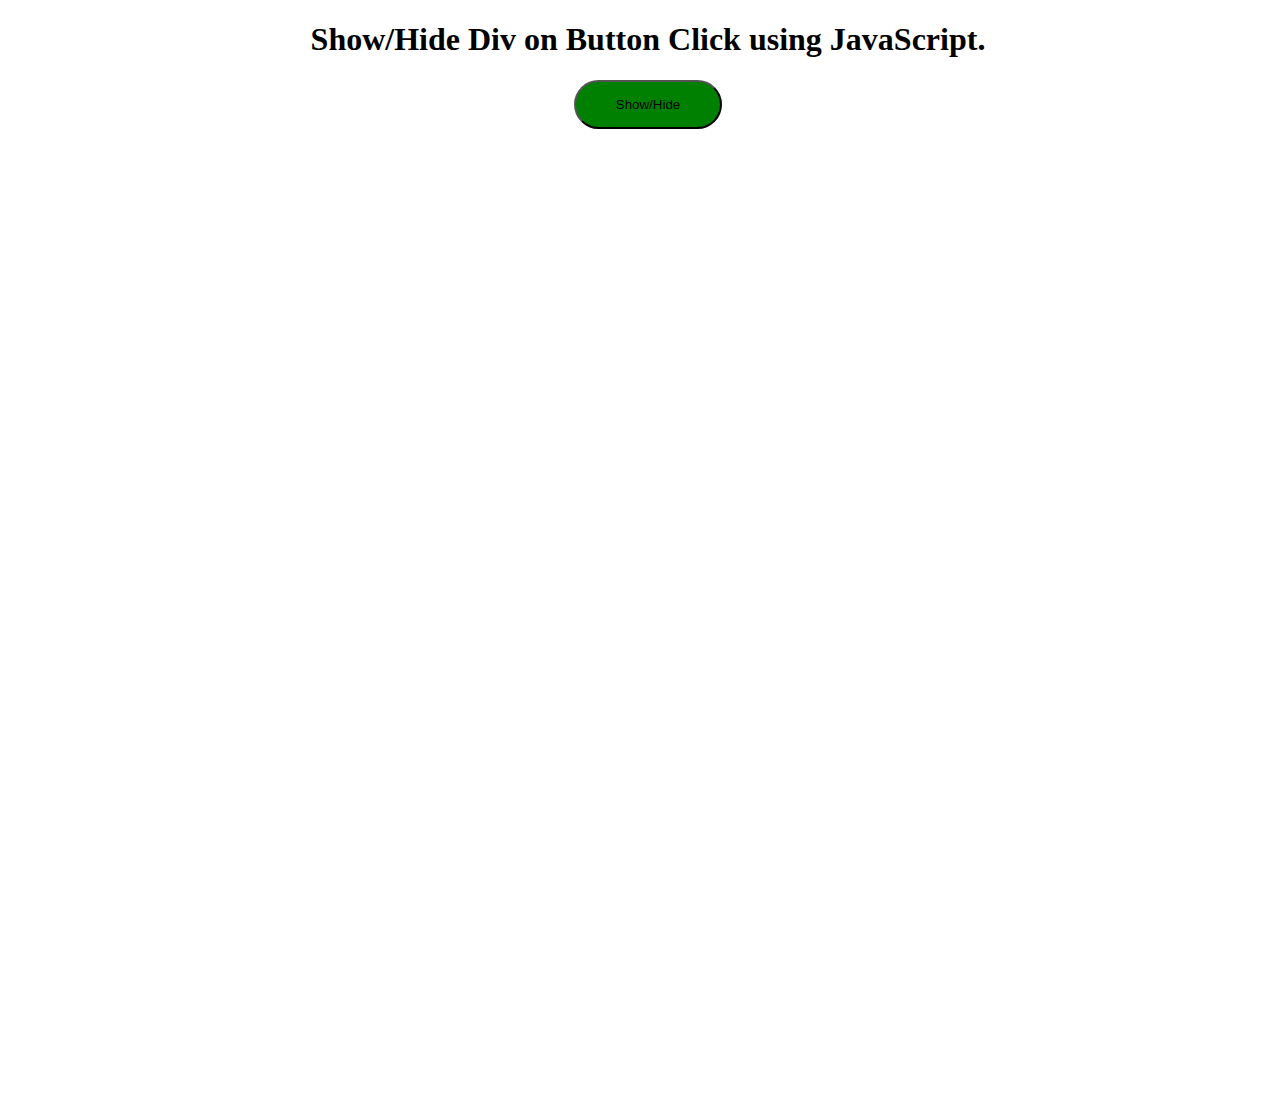
<file: Assignment-4/index3.html>
<!DOCTYPE html>
<html lang="en">
  <html>
    <head>
      <title>Show/Hide Div on Button Click using JavaScript.</title>
      <style>
          body {
            overflow-y: scroll;
            height: 120vh;
            width: 100%;
            background: url("http://www.shukatsu-note.com/wp-content/uploads/2014/12/computer-564136_1280.jpg");    
        }
        .bg-modal {
            width: 100%;
            height: 100%;
            position: absolute;
            top: 250px;
            left: 620px;
            display: none;

            
        }

        .modal-content {
            width: 300px;
            height: 200px;
            background-color:lightgreen;
            border-radius: 5px;
            text-align: center;
            position: relative;
        }
        .modal-header {
            padding-top: 30px;
        }


        .button {
            padding: 15px 40px;
            background-color: green;
            border-radius: 100px;
        }
      </style>
  
      <script type="text/javascript">
        function showHideDiv(ele) {
          var srcElement = document.getElementById(ele);
          if (srcElement != null) {
            if (srcElement.style.display == "block") {
              srcElement.style.display = 'none';
              document.body.style.overflow="auto"
            }
            else {
              srcElement.style.display = 'block';
              document.body.style.overflow="hidden"
            }
            return false;
          }
        }
      </script>
    </head>

  <body>
    <center>
      <h1>Show/Hide Div on Button Click using JavaScript.</h1>
      <input type="button" class="button" value="Show/Hide" onClick="showHideDiv('divMsg')"/><br><br>
  </center>
      <div class="bg-modal" id="divMsg">
          <div class="modal-content">
              <div class="modal-header">
                  <h1>Hey! How r U...?</h1>
              </div>
              <div class="footer">
                  <h5>Bye..Take Care...!</h5>
              </div>
  
          </div>
  
        </div>

  
  </body>
  
  </html>
  </body>
</file>
<file: Assignment-2/style.css>
body {
  overflow-x: hidden;
  width: 100%;
  height: 100%;
}

#about,
#service,
#experience,
#education,
#contact {
  position: relative;
}



  .navWritting a{
    margin: auto;
    padding: 0px 0px 0px 50px;
    float: left;
  }
  
  
  
  .contentImg1 {
    margin: 0;
    padding: 0;
    float: left;
  }
  .contentImg1 > img {
    background-size: cover;
    background-position: 50% 50%;
    width: 100%;    
    height: 100%;
    min-height: 95vh;
  }


  
  .content1  {
    background-color: #f1e2d7;
  }
  .content1 > .section-title {
    margin: 0;
    padding: 70px 20px 10px 35px;
  }
  .content1 > .section-title > h4{
    font-weight: 350;
    font-size: 15px;
    padding: 80px 0px 0px 0px;
    color:#999;
  }
  .content1 > .section-title > h1{
    font-weight: 300;
    padding: 30px 0px 15px 0px;
  }
  .content1 > .section-title > p{
    font-weight: 330;
    font-size: 18px;
    padding: 10px 0px 50px 0px;
    color: #999;
  }
  .content1 > .section-title > button{
    border-radius: 200px;
    border: 2px solid black;  
    padding: 6px 25px 6px 25px;
  }  
  .content1 > .section-title > button:hover{
    background-color:rgb(87, 136, 136); 
  }
   



  .Section2 {
    width: 100%;
    margin: 0;
    padding: 0;
  }

  .content2 {
      margin: 0;
      padding: 0;
      float: left; 
  }
  .content2 h1{
      font-weight: 300;
      padding-top: 15px;
  }
  .content2 p{
    color: #888;
    font-size: 17px;
    font-weight: 300;
    line-height: 28px;
    letter-spacing: 0.2px;
 }
.content2 > .about-thumb {
    padding: 32px 22px 22px 50px;
 }
  .contentImg2 {
    margin: 0;
    float: left;
  }
  .contentImg2 img {
    background-size: cover;
    background-position: 50% 50%;
    width: 100%; 
    height:auto; 
  } 
  .content3 {
    margin: 0;
    padding: 0;
    background-color: #E3AE57;    
  }
  .content3 strong {
    font-weight: bold;
    padding-bottom: 8px;
    padding-top: 10px;
    display: inline-block;
  }
  .content3 span {
    color: white;
    font-size: 15px;
    padding-top: 15px;
  }
  .content3 > .skill-thumb { 
      margin: 0;
      padding: 22px 45px 32px 36px;
      justify-content:  center;
  }
  
  .content3 > .skill-thumb > h1 { 
    text-align: center;
 }


  #about .progress {
    background: #ffffff;
    border-radius: 0px;
    box-shadow: none;
    height: 2px;
    margin: 5px 0px 5px 0px;
  }
  
  #about .progress-bar-primary {
    background: #232B2B;
    }
  


/* sERVICES SECTION */

  .content4 {
    margin: 0;
    padding: 0;
    background-color: #E3AE57;
  }
  .content5 {
    margin: 0;
    padding: 0;
    background-color: #E9724C;
  }
  .content6 {
    margin: 0;
    padding: 0;
    background-color: #161616;
  }
  .content7 {
    margin: 0;
    padding: 0;
    background-color: #ffffff;
  }

  
  .content4 h3 {
    font-style: normal;
    font-weight: 300;
    font-size: 26px;
    line-height: 32px;
    text-align: center;
    color: white;
  }
  .content4 p {
    font-size: 18px;
    line-height: 30px;
    text-align: center;
    font-style: normal;
    font-weight: 300;
    color: white;
  }
  .content4 .service-thumb .fa {
    font-size: 42px;
    padding-bottom: 22px;
    color: white;
    font-style: normal; 
  }


  .content5 h3 {
    font-style: normal;
    font-weight: 300;
    font-size: 26px;
    line-height: 32px;
    text-align: center;
    color: white;
  }
  .content5 p {
    font-size: 18px;
    line-height: 30px;
    text-align: center;
    font-style: normal;
    font-weight: 300;
    color: white;
  }
  .content5 .service-thumb .fa {
    font-size: 42px;
    padding-bottom: 22px;
    color: white;
    font-style: normal; 
  }


  .content6 h3 {
    font-style: normal;
    font-weight: 300;
    font-size: 26px;
    line-height: 32px;
    text-align: center;
    color: white;
  }
  .content6 p {
    font-size: 18px;
    line-height: 30px;
    text-align: center;
    font-style: normal;
    font-weight: 300;
    color: white;
  }
  .content6 .service-thumb .fa {
    font-size: 42px;
    padding-bottom: 22px;
    color: white;
    font-style: normal; 
  }



  .content7 h3 {
    font-style: normal;
    font-weight: 300;
    font-size: 26px;
    line-height: 32px;
    text-align: center;
    color: black;
  }
  .content7 p {
    font-size: 18px;
    line-height: 30px;
    text-align: center;
    font-style: normal;
    font-weight: 300;
    color: black;
  }
  .content7 .service-thumb .fa {
    font-size: 42px;
    padding-bottom: 22px;
    color: black;
    font-style: normal; 
  }
  
  #service .service-thumb {
    padding: 52px 22px 52px 22px;
  }


  
  
  .contentImg2 {
    margin: 0;
    padding: 0;
    }  
  .contentImg2 > img {
    width: 100%;
    height: 100%;
    min-height: 50vh;
    background-size: cover;
    background-position: 50% 50%;
    }

  .content8 {
    margin: 0;
    padding: 0;
    background-color: #E9724C;
  }
  .content8 > .experience-thumb {
    padding: 40px 32px 32px 72px;
  }
  .content8 h1{
    font-size: 42px;
    padding: 30px 0px 5px 0px;
    margin-bottom: 0px;
    font-weight:  300;
    color: white;

  }
  .content8 h3{
    font-size: 26px;
    line-height: 32px;
    font-weight:  300;
    padding-top: 12PX;
    color:white;
  }

  .content8 small{
    font-size: 17px;
    line-height: 32px;
    font-weight: bold;
    padding-top: 12PX;
    color:#633;
  }

  .content8 p{
    font-size: 16px;
    font-weight: 300;
    line-height: 28px;
    letter-spacing: 0.2px;
    color:white;
  }
  .content8 .experience-thumb .fa {
    font-size: 42px;
    padding: 12px 22px 0px 0px;
    color: white;
    font-style: normal; 
  }
   

  



  .content9 {
    margin: 0;
    padding: 0;
    background-color: #E3AE57;
  }
  .content9 h1{
    font-size: 42px;
    padding: 30px 0px 5px 0px; 
    margin-bottom: 0px;
    font-weight:  300;
    color: white;

  }
  .content9 h3{
    font-size: 26px;
    line-height: 32px;
    font-weight:  300;
    padding-top: 12PX;
    color:white;
  }

  .content9 small{
    font-size: 17px;
    line-height: 32px;
    font-weight: bold;
    padding-top: 12PX;
    color:#633;
  }

  .content9 p{
    font-size: 16px;
    font-weight: 300;
    line-height: 28px;
    letter-spacing: 0.2px;
    color:white;
  }

  .content9 > .education-thumb {
    padding: 40px 32px 20px 70px;
  }
  .content9 .education-thumb .fa {
    font-size: 42px;
    padding: 12px 22px 0px 0px;
    color: white;
    font-style: normal; 
  }

  .contentImg3 {
    margin: 0;
    padding: 0;
    }  
  .contentImg3 > img {
    width: 100%;
    height: 100%;
    min-height: 50vh;
    background-size: cover;
    background-position: 50% 50%;
  }

 
 
 
  #quotes {
    background: url('../Assignment-2/images/quotes-bg.jpg') 50% 0 repeat-y fixed;
    background-size: cover;
    background-position: center center;
    color: #ffffff;
    position: relative;
    padding: 100px 0px;
    width: 100%;
}

#quotes .overlay {
    background: black;
    width: 100%;
    height: 100%;
    position: absolute;
    top: 0;
    opacity: 0.7;
}

#quotes .fa {
  font-size: 42px;
  margin-top: 32px;
  margin-bottom: 22px;
}

#quotes h2 {
  font-size: 42px;
  line-height: 52px;
  font-weight: 300;
  text-align: center;
}

#quotes p {
  text-align: center;
  padding-top: 32px;
  color: #888;
  font-size: 16px;
  font-weight: 300;
  line-height: 28px;
  letter-spacing: 0.2px;
}







/* ------------- */

#contact {
  background: #E9724C;
}
.content10 {
  margin: 0;
  padding: 0px 0px 0px 10px;
  width:  100%;
}
#contact .contact-form,
#contact .contact-thumb {
  padding: 22px 32px 22px 50px;
  /* min-height: 75vh; */
}
.contact-form h1{
  font-size: 42px;
  padding-bottom: 10px;
  padding-top: 5px;
  font-weight: 300;
  color: white;
}
.contact-form p {
  font-size: 16px;
  font-weight: 300;
  line-height: 28px;
  letter-spacing: 0.2px;
  color: white;
  padding-bottom: 50px;
}

#contact .form-control::-moz-placeholder{color:#ffffff;opacity:1}
#contact .form-control:-ms-input-placeholder{color:#ffffff}
#contact .form-control::-webkit-input-placeholder{color:#ffffff}

#contact .form-control {
  background: transparent;
  border: none;
  border-bottom: 1px solid #E3AE57;
  border-radius: 0px;
  box-shadow: none;
  color: #ffffff;
  font-size: 18px;
  margin-top: 10px;
  margin-bottom: 25px;
  transition: all 0.4s ease-in-out;
}

#contact .form-control:focus {
  border-bottom-color: #ffffff;
}

#contact input {
  height: 45px;
}

#contact input[type="submit"] {
  background: #ffffff;
  border: 2px solid transparent;
  border-radius: 40px;
  color: #161616;
  padding-bottom: 10px;
}

#contact input[type="submit"]:hover {
  background: transparent;
  border-color: #ffffff;
  color: #ffffff;
}



.contentImg4 {
  margin: 0;
  padding: 0;
  float: left;
  }
  .contentImg4 img {
  background-size: cover;
  background-position: 50% 50%;
  width: 100%; 
  height:100%;
  min-height: 75vh; 
  }


.content11 {
  margin: 0;
  padding: 0;
  background-color: black;
  }
.content11 h3{
  font-size: 26px;
  line-height: 32px;
  color: white;
  font-weight: 300;
}
.content11 p {
  color: #888;
  font-size: 16px;
  font-weight: 300;
  line-height: 28px;
  padding-top: 5px;
}

#contact .fa {
  padding-right: 10px;
}

#contact .contact-info1 {
  padding-top: 30px;
  padding-bottom: 20px;
}
#contact .contact-info2 {
  padding-top: 20px;
}

/* ----FOOTER----------- */

footer {
  padding: 140px 0px;
  width: 100%
}

footer .footer-copyright {
  text-align:center ;
}
footer .footer-copyright a{
  color : #E3AE57;
}

.social-icon {
  position: relative;
  padding: 0;
  margin: 0;
  text-align: center;
}

.social-icon li {
  display: inline-block;
  list-style: none;
}

.social-icon li a {
  border: 2px solid transparent;
  color: #999;
  border-radius: 100px;
  cursor: pointer;
  font-size: 16px;
  text-decoration: none;
  transition: all 0.4s ease-in-out;
  width: 50px;
  height: 50px;
  line-height: 50px;
  text-align: center;
  vertical-align: middle;
  position: relative;
  margin: 22px 4px 10px 4px;
}

.social-icon li a:hover {
  background: #E3AE57;
  border-color: #ffffff;
  color: #ffffff;
  transform: scale(1.1);
}
</file>
<file: Assignment-3/style.css>
body {
overflow-x: hidden;
}
/* --------------------------------- */
#min {
    padding:20px;
    /* border-bottom: 1px solid black; */
} */
.navWritting a{
    margin: auto;
    padding: 0px 0px 0px 50px;
    float: left;
  }
  
  .navWritting> .fa {
    color: #0ba2db;
    font-size: 20px;
    font-weight: 300;
  }
  .navWritting span {
      padding-left: 10px;
  }

  .navbar-nav .nav-link {
    color: rgba(0,0,0,.5);
    font-weight: 500;
}
  /* -------------------------------------- */

  .intro {
	display: table;
	width: 100%;
	padding: 0;
	background: url(../Assignment-3/img/intro-bg.jpg) no-repeat center center;
	background-color: #e5e5e5;
	-webkit-background-size: cover;
	-moz-background-size: cover;
	background-size: cover;
    -o-background-size: cover;
}
.intro .overlay {
    background: rgba(255,255,255,0.2);
}
.intro h1 {
	color: #0ba2db;
	font-size: 74px;
	font-weight: 600;
	margin-top: 0;
	text-transform: uppercase;
    margin-bottom: 10px;
    
}
.intro p {

    color: #444;
    font-size: 28px;
    margin-top: 10px;
    font-weight: 300;
    margin-bottom: 40px;
    text-align: center;
}
header .intro-text {
	padding-top: 300px;
	padding-bottom: 200px;
	text-align: center;
}
.intro-text  .btn-custom {
    background-color: #0ba2db;
    margin-top: 20px;

}
.btn-custom:hover, .btn-custom:focus, .btn-custom.focus, .btn-custom:active, .btn-custom.active {
    color: #fff;
    background-color: #444;
}
.intro-text a {
    color: white;
    font-size: 16px;
}
/* ------------------------------------------ */
#about {
	padding: 80px 0;
}
#about h2 {
    font-weight: 300;
    font-size: 42px;
    color: #444;
    text-align:center;

}
#about hr {
    height: 2px;
    width: 70px;
    text-align: center;
    position: relative;
    background: #0ba2db;
    margin: 0 auto;
    margin-bottom: 50px;
    border: 0;

}
#about h3 {
    font-size: 22px;
    font-weight: 300;
    color: #444;
}
#about .about-text {
	margin-left: 10px;
    float: left;
}

#about .about-text li {
	font-size: 17px;
	margin-bottom: 6px;
    color: #666;
    font-weight: 300;
	list-style: none;
	padding: 0;
}
#about .about-text li:before {
	content: "✓";
	color: #0ba2db;
	padding-right: 10px;
}

.about-text > .list-style {
    padding: 0;
    margin:0;
    width: 100%;
}
#about p {
	line-height: 24px;
    margin: 30px 0;
    color: #666;
    font-size: 18px;
    font-weight: 300;
}
.contentImg1 {
    width: 100%;
    height: auto;
    float: left;
    padding-bottom: 10px;
}
.contentImg1 > img {
    border: 1px solid #0ba2db;
    border-radius: 20px;
    padding: 20px;
    background-size: cover;
    background-position: 50% 50%;
    width: 90%;
    min-width: 50%;
    height: 100%;
    float: left;
    margin-left: 30px;
    
}
 .content1 {
    width: 100%;
    height: auto;
    float: left;
    padding-top: 20px;

    
}
/* --------------------------------------- */
.content2 {
    padding-bottom: 30px;
}
.content2 h2 {
    text-align: center;
    font-weight: 300;
    font-size: 42px;
    color: #444;
}
.content2 p {
    text-align: center;
    font-size: 18px;
    color: #666;
    font-weight: 300;
}
.content2 hr {
    height: 2px;
    width: 70px;
    text-align: center;
    position: relative;
    background: #0ba2db;
    margin: 0 auto;
    margin-bottom: 30px;
    margin-top: 20px;
    border: 0;
}

#services {
	padding: 120px 0;
	background: #f6f6f6;
}
#services h4 {
	text-transform: uppercase;
}
#services .fa {
	font-size: 48px;
	margin: 20px 0;
    color: #0ba2db;
}
.content3 {
    padding:0 20px;
    margin: 0;    
}
.content3 h4 {
    font-size: 22px;
    font-weight: 400;
    color: #444;
}
.content3 p {
    color: #666;
    font-weight: 300;
    font-size: 18px;
}
.content3Inside {
    padding: 0;
    margin: 0;
    float: left;
}
/* --------------------------------------------------- */
#pricing {
    padding: 60px 0 140px 0;    
}
.section3 .section-title h2 {
    font-weight: 350;
    font-size: 42px;
    color: #444;
}
.section3 .section-title p {
    color: #666;
    font-weight: 300;
    font-size: 19px;
    color: #444;
}
.section3 .section-title hr {
    height: 2px;
    width: 70px;
    text-align: center;
    position: relative;
    background: #0ba2db;
    margin: 0 auto;
    margin-bottom: 30px;
    margin-top: 20px;
    border: 0;
}
#pricing .pricing-table {
	border: 1px solid #e4e4e4;
	text-align: center;
	position: relative;
	background-color: #fff;
	border-radius: 4px;
}
#pricing .row {
	margin-top: 100px;
}
#pricing .pricing-table:hover {
	z-index: 2;
	box-shadow: 0 0 20px rgba(0,0,0,0.1);
}
#pricing .highlight-plan {
	margin: -15px 0;
	margin-right: -1px;
	z-index: 1;
}
#pricing .pricing-table.highlight-plan .plan-name {
	background-color: #0ba2db;
	padding: 25px 0;
	border-radius: 4px 4px 0 0;
}
#pricing .pricing-table.highlight-plan .plan-name h3 {
	color: #fff;
}
#pricing .pricing-table.highlight-plan .plan-signup {
	background-color: #0ba2db;
	padding: 30px 0;
	border-radius: 0 0 4px 4px;
}
#pricing .pricing-table.highlight-plan .plan-signup .btn-system.border-btn {
	border-color: #fff;
	color: #fff;
}
.pricing-table .plan-name {
	padding: 15px 0;
	box-shadow: 0 0 20px rgba(0,0,0,0.05) inset;
	border-bottom: 1px solid #eee;
}
.pricing-table .plan-name h3 {
	font-weight: 300;
	font-size: 32px;
}
.pricing-table .plan-price {
	padding: 25px 0;
}
.pricing-table .plan-price .price-value {
	font-size: 38px;
	line-height: 52px;
	color: #444;
}
.pricing-table .plan-price .price-value span {
	font-size: 18px;
	line-height: 18px;
}
.pricing-table.btn-system.border-btn {
	border-color: #0ba2db;
	color: #0ba2db;
}
.pricing-table .plan-list li {
    list-style: none;
	padding: 8px;
	font-size: 16px;
	border-bottom: 1px solid #eee;
}
.pricing-table .plan-list strong {
	font-weight: 400;
}
.pricing-table .btn-system {
	padding: 10px 25px;
	display: inline-block;
	color: #fff;
	background-color: #0ba2db;
	margin-right: 5px;
	font-size: 16px;
	border-radius: 2px;
	transition: all 0.3s ease-in-out;
	border: 0;
	text-transform: uppercase;
}
.pricing-table .btn-system:hover, .pricing-table .btn-system.border-btn:hover {
	background-color: #444;
}
.pricing-table .btn-system:last-child {
	margin-right: 0;
}
.pricing-table .btn-system.border-btn {
	background-color: transparent;
	border: 1px solid;
	box-shadow: none;
}
.pricing-table .plan-list li:first-child {
	border-top: 1px solid #eee;
}
.pricing-table .plan-signup {
	padding: 25px 0;
}
.pricing-table .plan-signup a {
	text-transform: uppercase;
}
/* -------------------------------------------- */
#contact {
	padding: 120px 0 60px 0;
	background: #F6F6F6;
}
.section4 .section-title h2 {
    font-weight: 350;
    font-size: 42px;
    color: #444;
}
.section4 .section-title p {
    color: #666;
    font-weight: 300;
    font-size: 19px;
    color: #444;
}
.section .section-title hr {
    height: 2px;
    width: 70px;
    text-align: center;
    position: relative;
    background: #0ba2db;
    margin: 0 auto;
    margin-bottom: 30px;
    margin-top: 20px;
    border: 0;
}
#contact form {
	padding: 30px 0;
}
#contact .text-danger {
	color: #cc0033;
	text-align: left;
}
label {
	font-size: 12px;
	font-weight: 400;
	font-family: 'Open Sans', sans-serif;
	float: left;
}
#contact .form-control {
	display: block;
	width: 100%;
	padding: 6px 12px;
	font-size: 14px;
	line-height: 1.42857143;
	color: #444;
	background-color: #fff;
	background-image: none;
	border: 1px solid #ddd;
	border-radius: 0;
	-webkit-box-shadow: none;
	box-shadow: none;
	-webkit-transition: none;
	-o-transition: none;
	transition: none;
}
#contact .form-control:focus {
	border-color: #999;
	outline: 0;
	-webkit-box-shadow: transparent;
	box-shadow: transparent;
}
.form-control::-webkit-input-placeholder {
color: #777;
}
.form-control:-moz-placeholder {
color: #777;
}
.form-control::-moz-placeholder {
color: #777;
}
.form-control:-ms-input-placeholder {
color: #777;
}
#contact .social {
	margin-top: 80px;
}
#contact .social ul li {
	display: inline-block;
	margin: 0 20px;
}
#contact .social i.fa {
	font-size: 26px;
	padding: 4px;
	color: #0ba2db;
	transition: all 0.3s;
}
#contact .social i.fa:hover {
	color: #444;
}
.btn:active, .btn.active {
	background-image: none;
	outline: 0;
	-webkit-box-shadow: none;
	box-shadow: none;
}
a:focus, .btn:focus, .btn:active:focus, .btn.active:focus, .btn.focus, .btn:active.focus, .btn.active.focus {
	outline: none;
	outline-offset: none;
}
#contact .btn-custom {
    background-color: #0ba2db;
    border: 1px solid gray;
}
#contact .btn-custom:hover{
    background-color: red;
}
/* -------------------------------------------- */
footer {
	background: #e6e6e6;
	color: #888;
	padding: 30px 0 25px 0;
	border: 1px solid #fff;
}
footer p {
    font-size: 17px;
    color: #666;
    font-weight: 300;
}
footer a {
	color: #666;
}
footer a:hover {
	color: #0ba2db;
}
</file>
<file: Assignment-4/style.css>
body {
  margin: 0;
  padding: 0;
}
.Main-nav {
  margin: 0;
  padding: 30px 0;
  position: relative;
}

.navWritting img{
  margin: auto;
  padding: 0px 0px 0px 60px;
  
}
.drown-menu {
  float: right;
}


.Main-nav ul li a:hover, .Main-nav ul li a:focus, .Main-nav ul li a:active {
  color: #33a3bd;
}
.Main-nav ul li.nav-item {
  position: relative;
}
.Main-nav ul li.nav-item > a {
  position: relative;
  padding-right: 20px !important;
}

.Main-nav ul li.nav-item .dropdown-menu:after {
  -webkit-box-shadow: 0px 4px 5px 0px rgba(0, 0, 0, 0.15);
  -moz-box-shadow: 0px 4px 5px 0px rgba(0, 0, 0, 0.15);
  box-shadow: 0px 4px 5px 0px rgba(0, 0, 0, 0.15);
  z-index: 1002;
  visibility: hidden;
  opacity: 0;
  position: absolute;
  top: 40px;
  left: 0;
  text-align: left;
  background: #fff;
  padding: 20px;
  -webkit-border-radius: 4px;
  -moz-border-radius: 4px;
  -ms-border-radius: 4px;
  border-radius: 4px;
  -webkit-transition: 0s;
  -o-transition: 0s;
  transition: 0s;
}

.Main-nav ul li.nav-item .dropdown-menu a {
  padding: 2px 0px;
  display: block;
  color: #999999;
  font-size: 16px;
  text-align: center;
  margin-bottom: 7px;
}
.Main-nav ul li.nav-item:hover a, .Main-nav ul li.nav-item:focus a {
  color: #33a3bd;
}

/* ----------------------------------------- */
.section1 {
  background-color: #76c8ee;
  padding: 0;
  width: 100%;
  height: 100%;
  margin: 0;
}
.section1 .row{
  margin: 0;
  width: 100%;
}
.contentImg1 {
  width: 100%;
  height: 100%;
  padding: 100px 0;
  margin: 0;
}
.contentImg1 img {
  
  height: auto;
  max-width: 50% ;
  padding: 0;
  margin:0;
  background-size: cover;
  background-position: 50% 50%; 
}
.content1 {
  width: 100%;
  height: 100%;
  margin: 0;
  padding: 100px 0;
  
}
.content1 h1 {
  font-size: 59px;
  font-weight: 300;
  color: whitesmoke;
  padding: 0px;
}
.content1 p {
  font-size: 20px;
  font-weight: 300;
  color: #d3f1ed;
  padding: 20px 0;
}
.content1 .btn {
  color: #34a7bd !important;
  text-shadow: none !important;
  padding:15px 25px;
  border: 2px solid white;
  background-color: white;
  border-radius: 0px;
}

/* --------------------------------------- */
.section2 {
  padding: 50px 0;
  background-color: #f6f6f6;
  width: 100%;
  height: 100%;
  margin: 0;
}
.section2 .row {
  padding:0;
  margin: 0;
}
.section2 .client {
  float: left;
  width: 100%;
  padding: 1em 0;
  background: #f6f6f6;
}
.section2 .client .client img {
  margin:0;
  display: -moz-inline-stack;
  display: inline-block;
  zoom: 1;
  *display: inline;
}


/* --------------------------------------- */
.section3 {
  padding: 50px 0;
  margin: 0;
}
.section3 .row {
  padding:0;
  margin: 0;
}
.content3 {
  padding:80px 0;
  margin: 0;
}
.content3 h2{
  font-size: 40px;
  margin-bottom: 10px;
  color: #4d4d4d;
  font-weight: 300;
}
.content3 p{
  font-size: 20px;
  color: #898989;
}
.content3 .btn-special{
  background: #00ffa3;
  color: #239c71;
  border: 2px solid #00ffa3;
  border-radius: 0;
}

.content4 .service {
  margin-left: 5px;
  margin-right: 5px;
  text-align: center;
  margin-bottom: 30px;
  position: relative;
  box-shadow: 0px 22px 68px -9px rgba(8, 8, 8, 0.15);
  bottom: 0px;
  padding: 2em;
  background: rgb(240, 236, 236);
  transition: all 0.5s ease 0s;
}

/* ------------------------- */


.section4 {
  padding: 7em 0;
}
.section4 .row {
  margin: 0;
  padding: 0;
}

/* ---------------------------------------------- */
.content5 {
  padding-bottom: 50px;
}
.content5 h2 {
  padding: 0px;
  font-size: 40px;
  color: #4d4d4d;
  font-weight: 300;
}
.content5 p{
  padding: 0px;
  font-size: 18px;
  color: #898989;
  font-weight: 300;
}
.gtco-services .service h3 {
  font-size: 18px;
  color: #000;
  text-align: left;
  position: relative;
  padding-left: 30px;
}
.gtco-services .service h3 i {
  position: absolute;
  left: 0;
  top: -0.1em;
  color: #17B794;
  font-size: 22px !important;
}
.gtco-services .service p {
  text-align: left;
  color: #898989;
  font-size: 15px;
}
.gtco-services .service p:last-child {
  margin-bottom: 0;
}
.gtco-services .service.changed {
  bottom: -7em;
}
.content7 .btn {
  background-color: #17B794;
  border-radius: 0;
}
.people .row {
  margin: 0;
  padding: 0;
}
</file>
